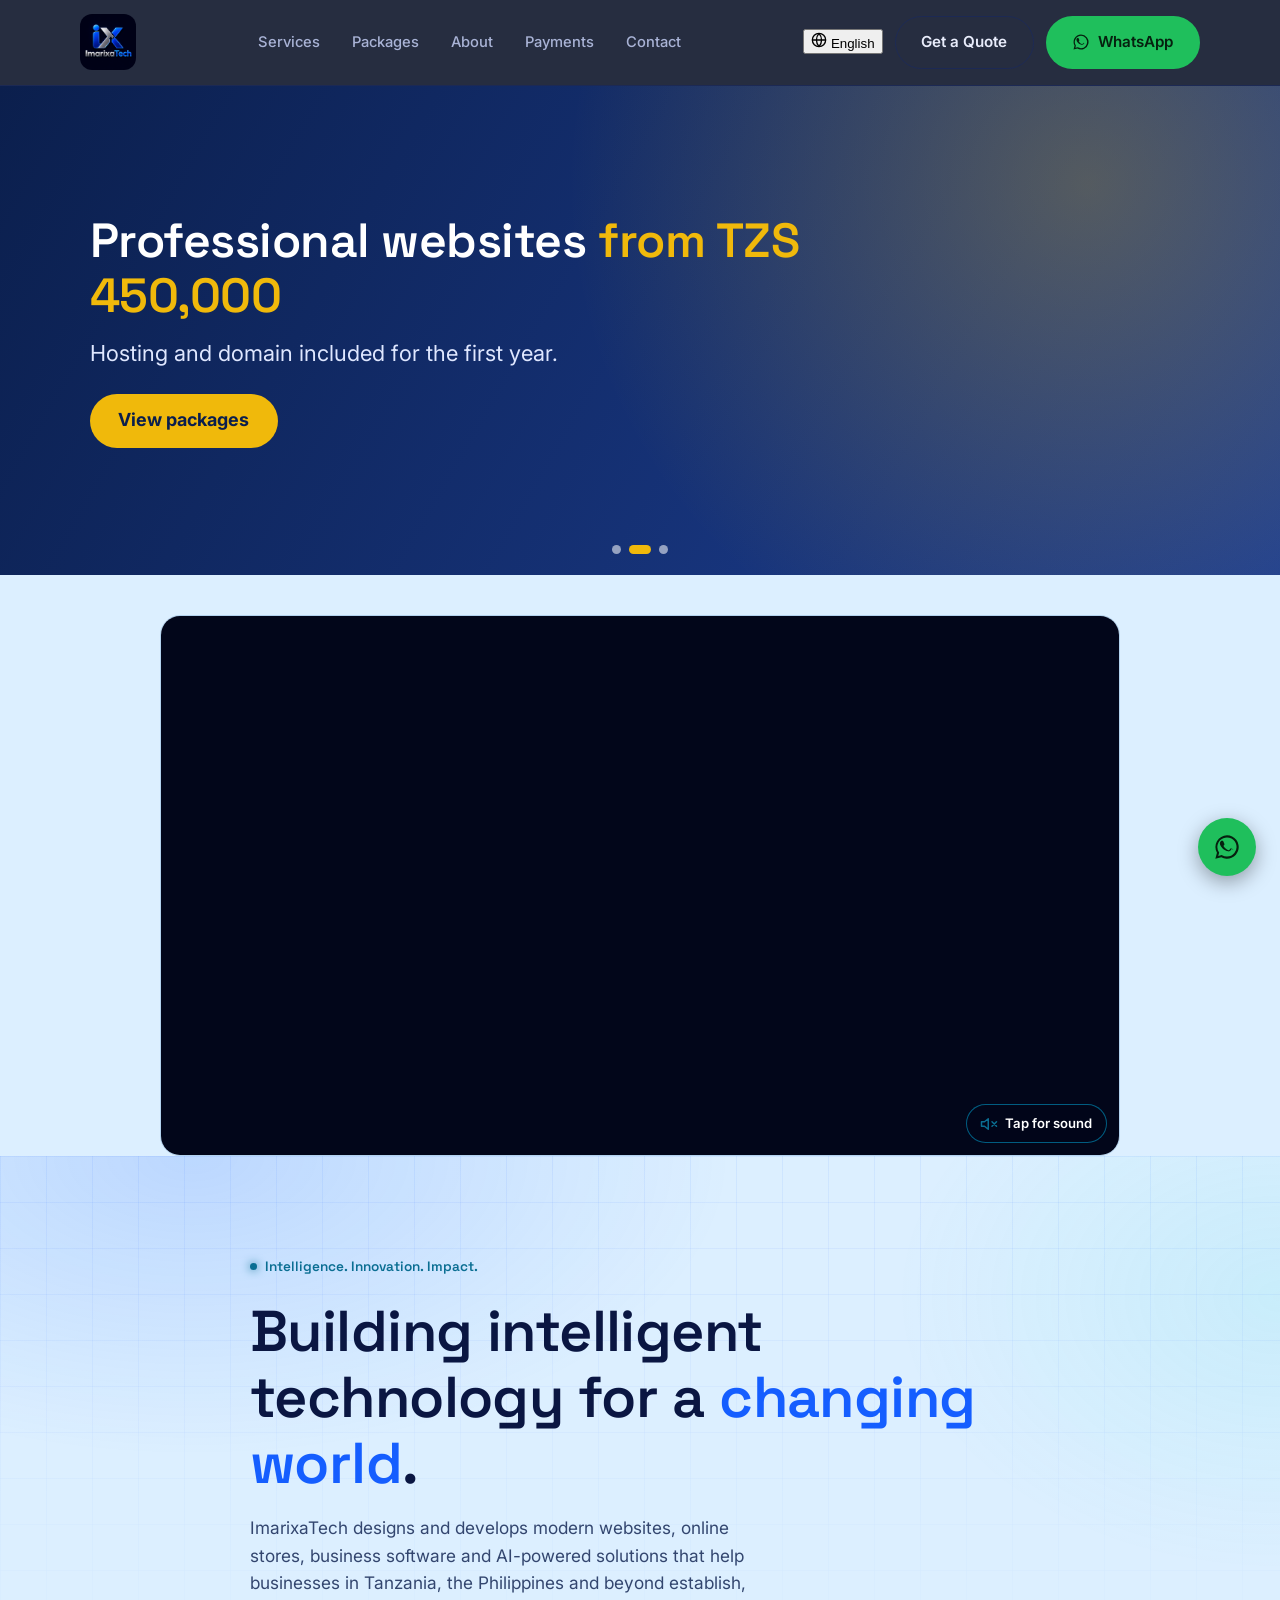
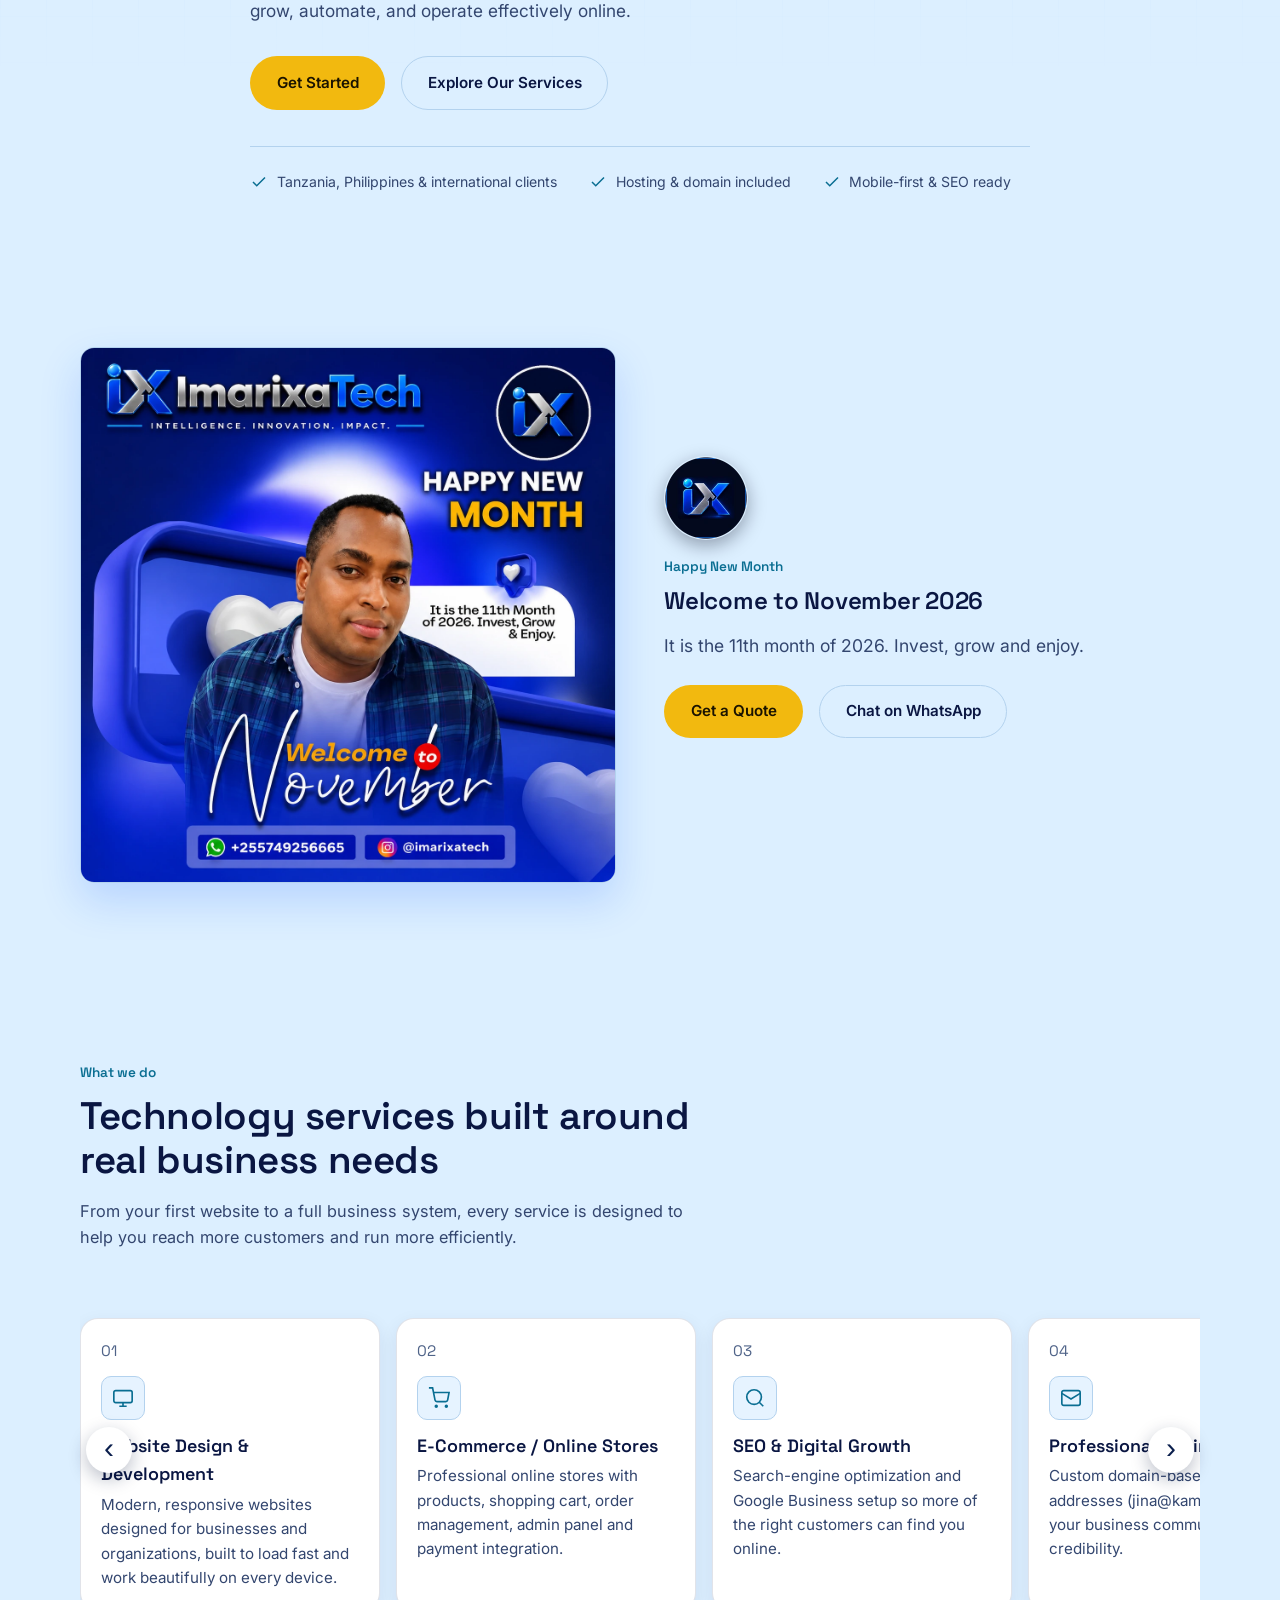
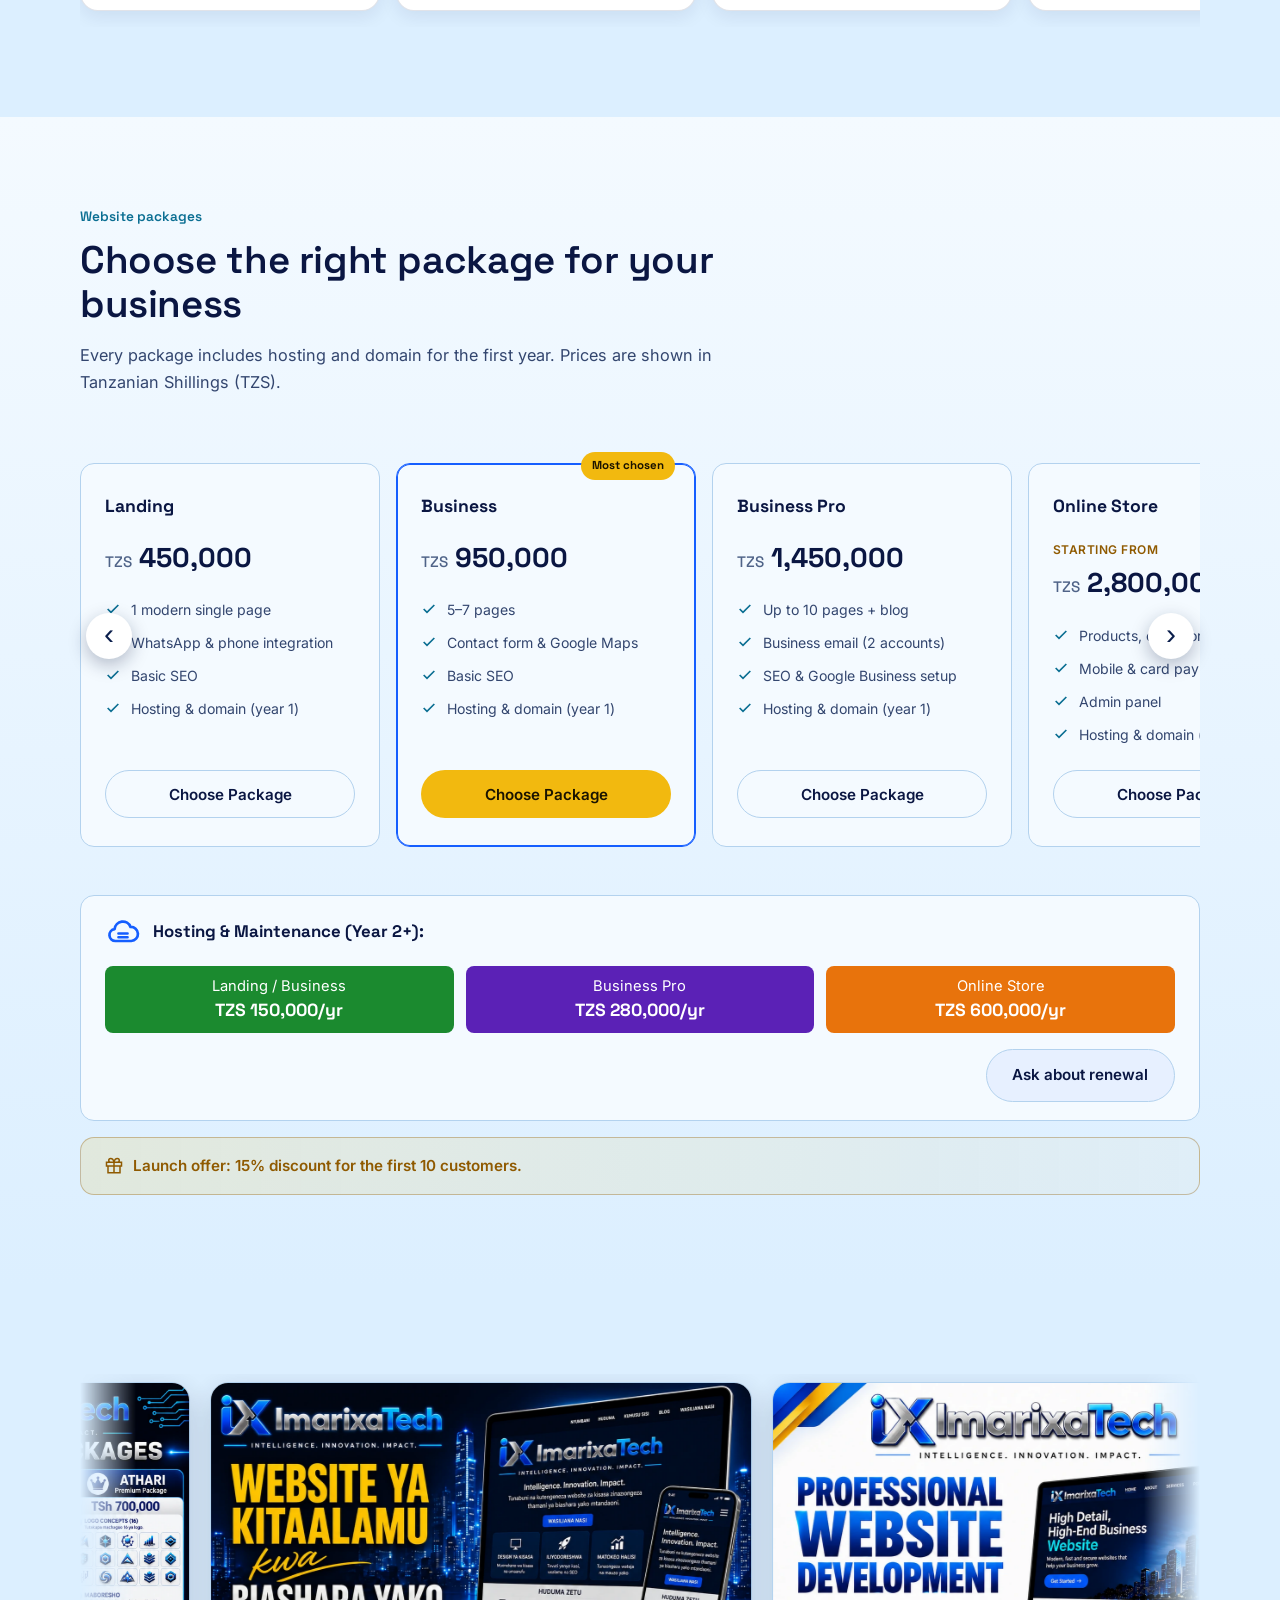
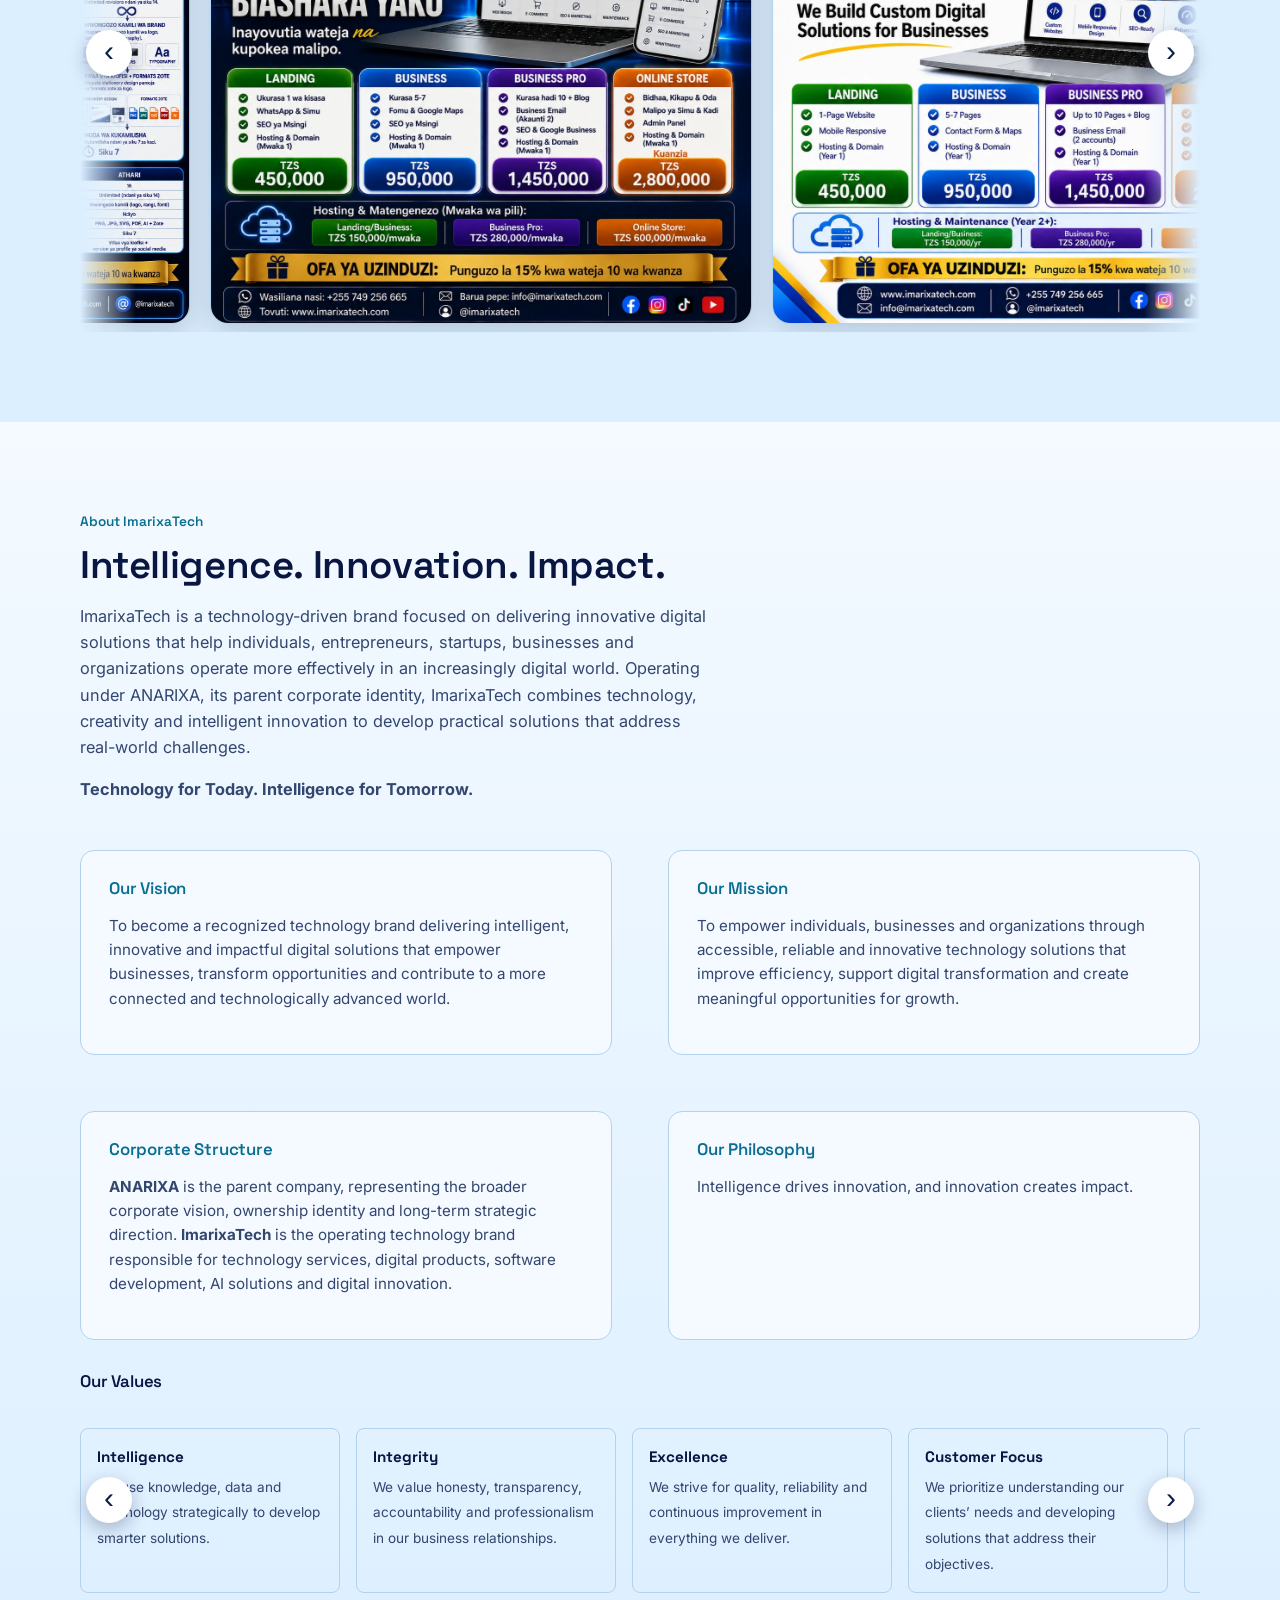
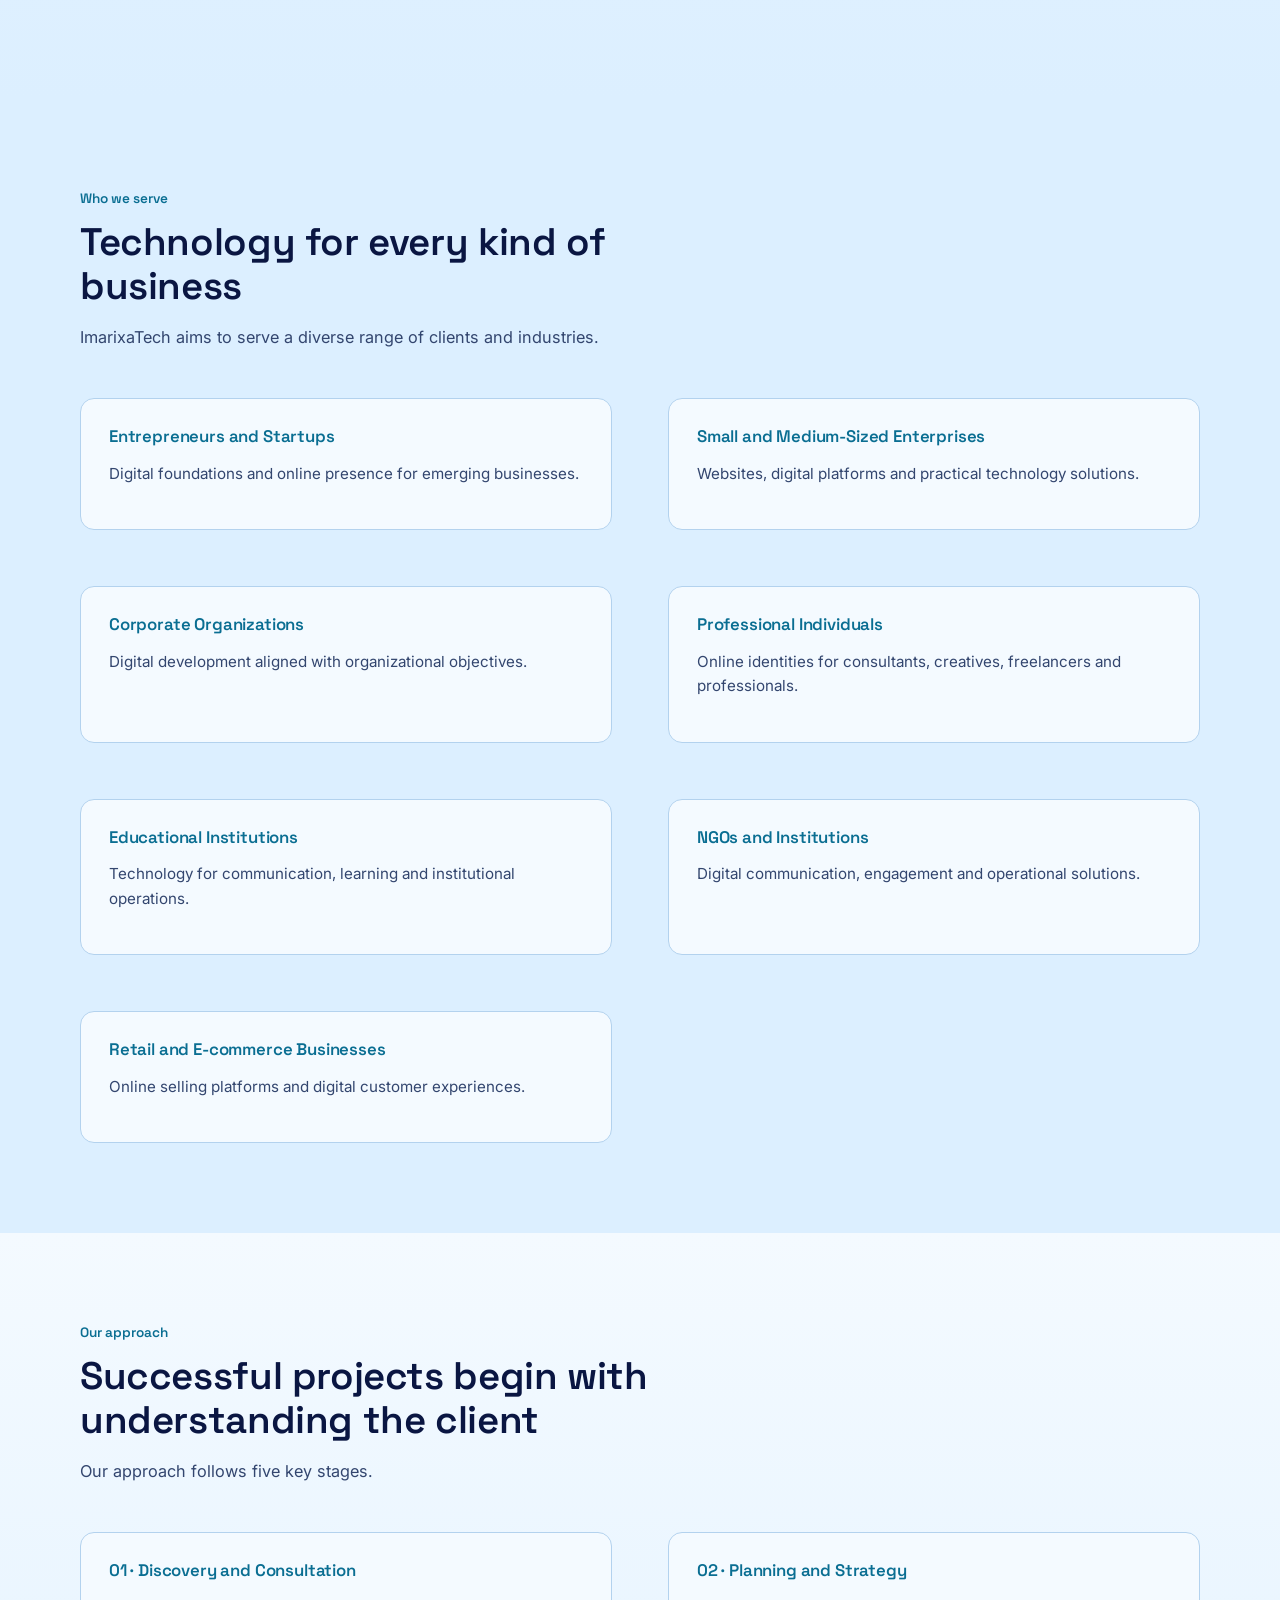
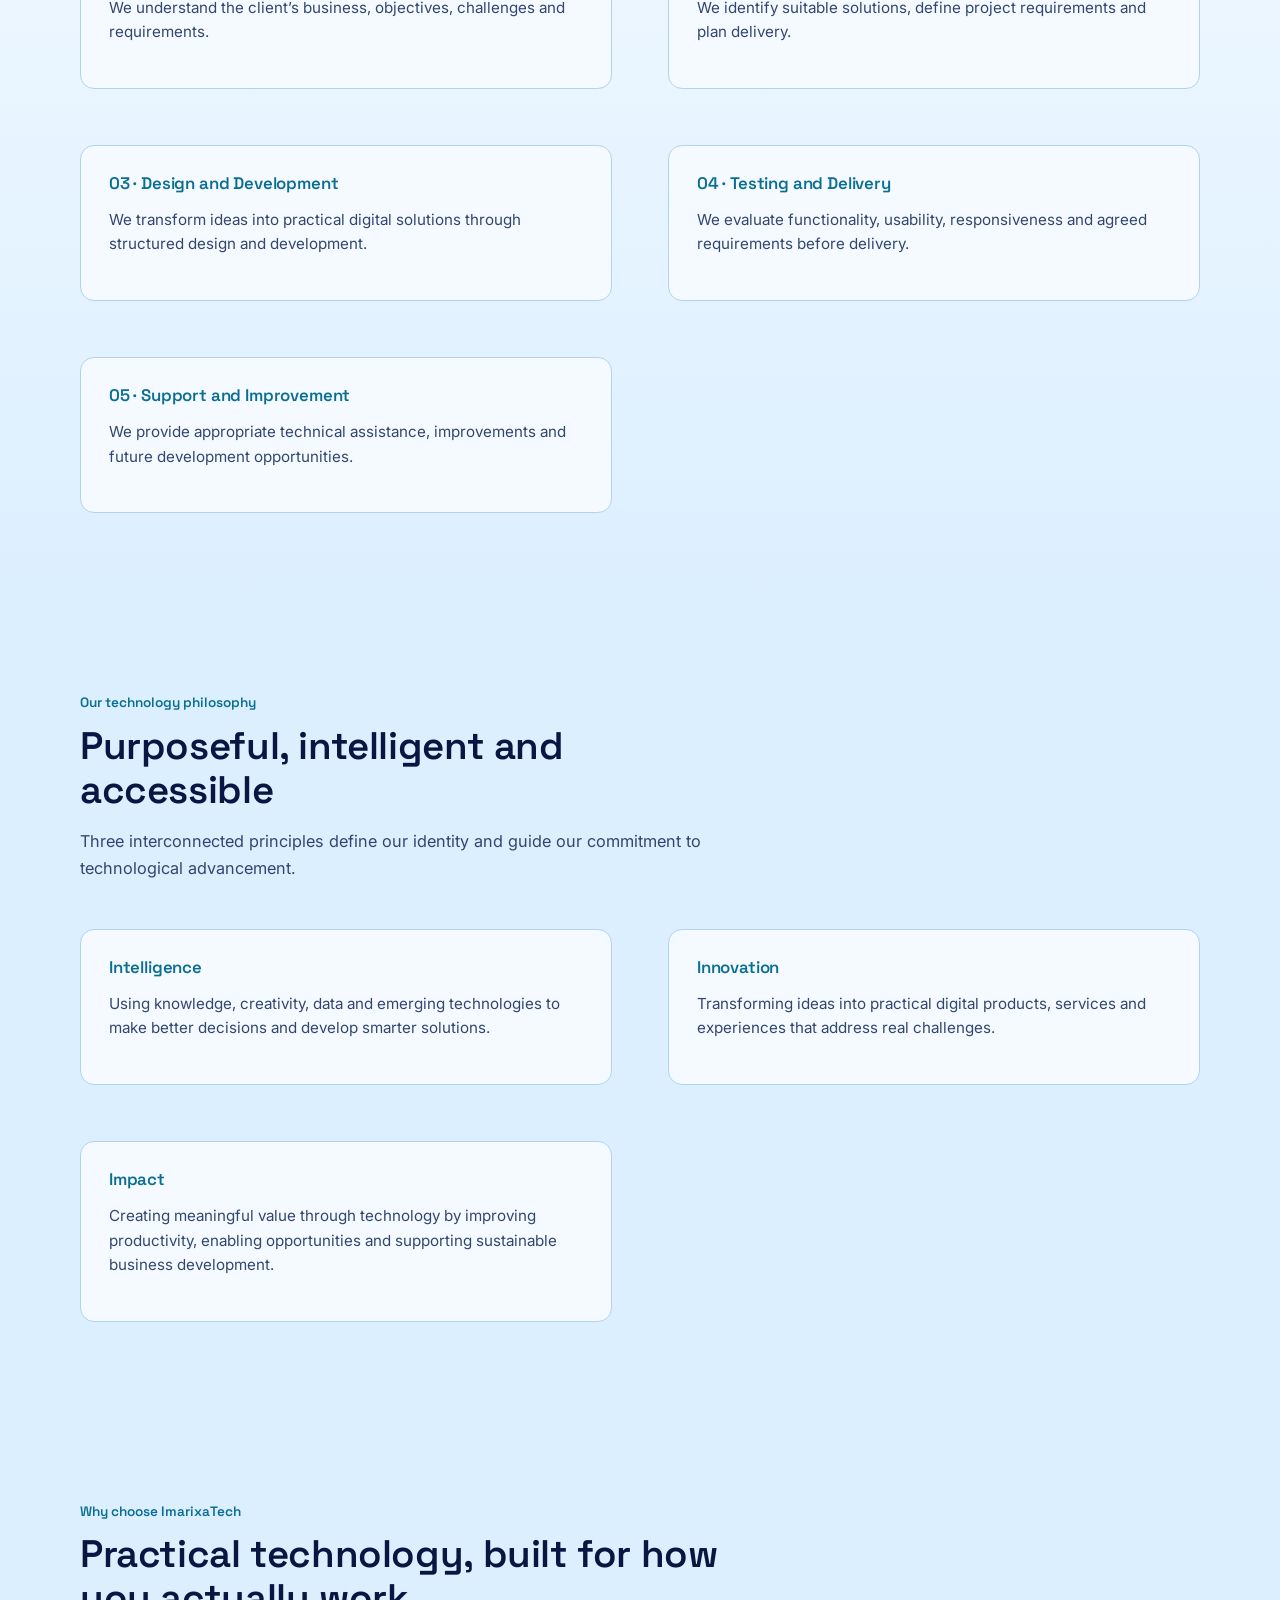
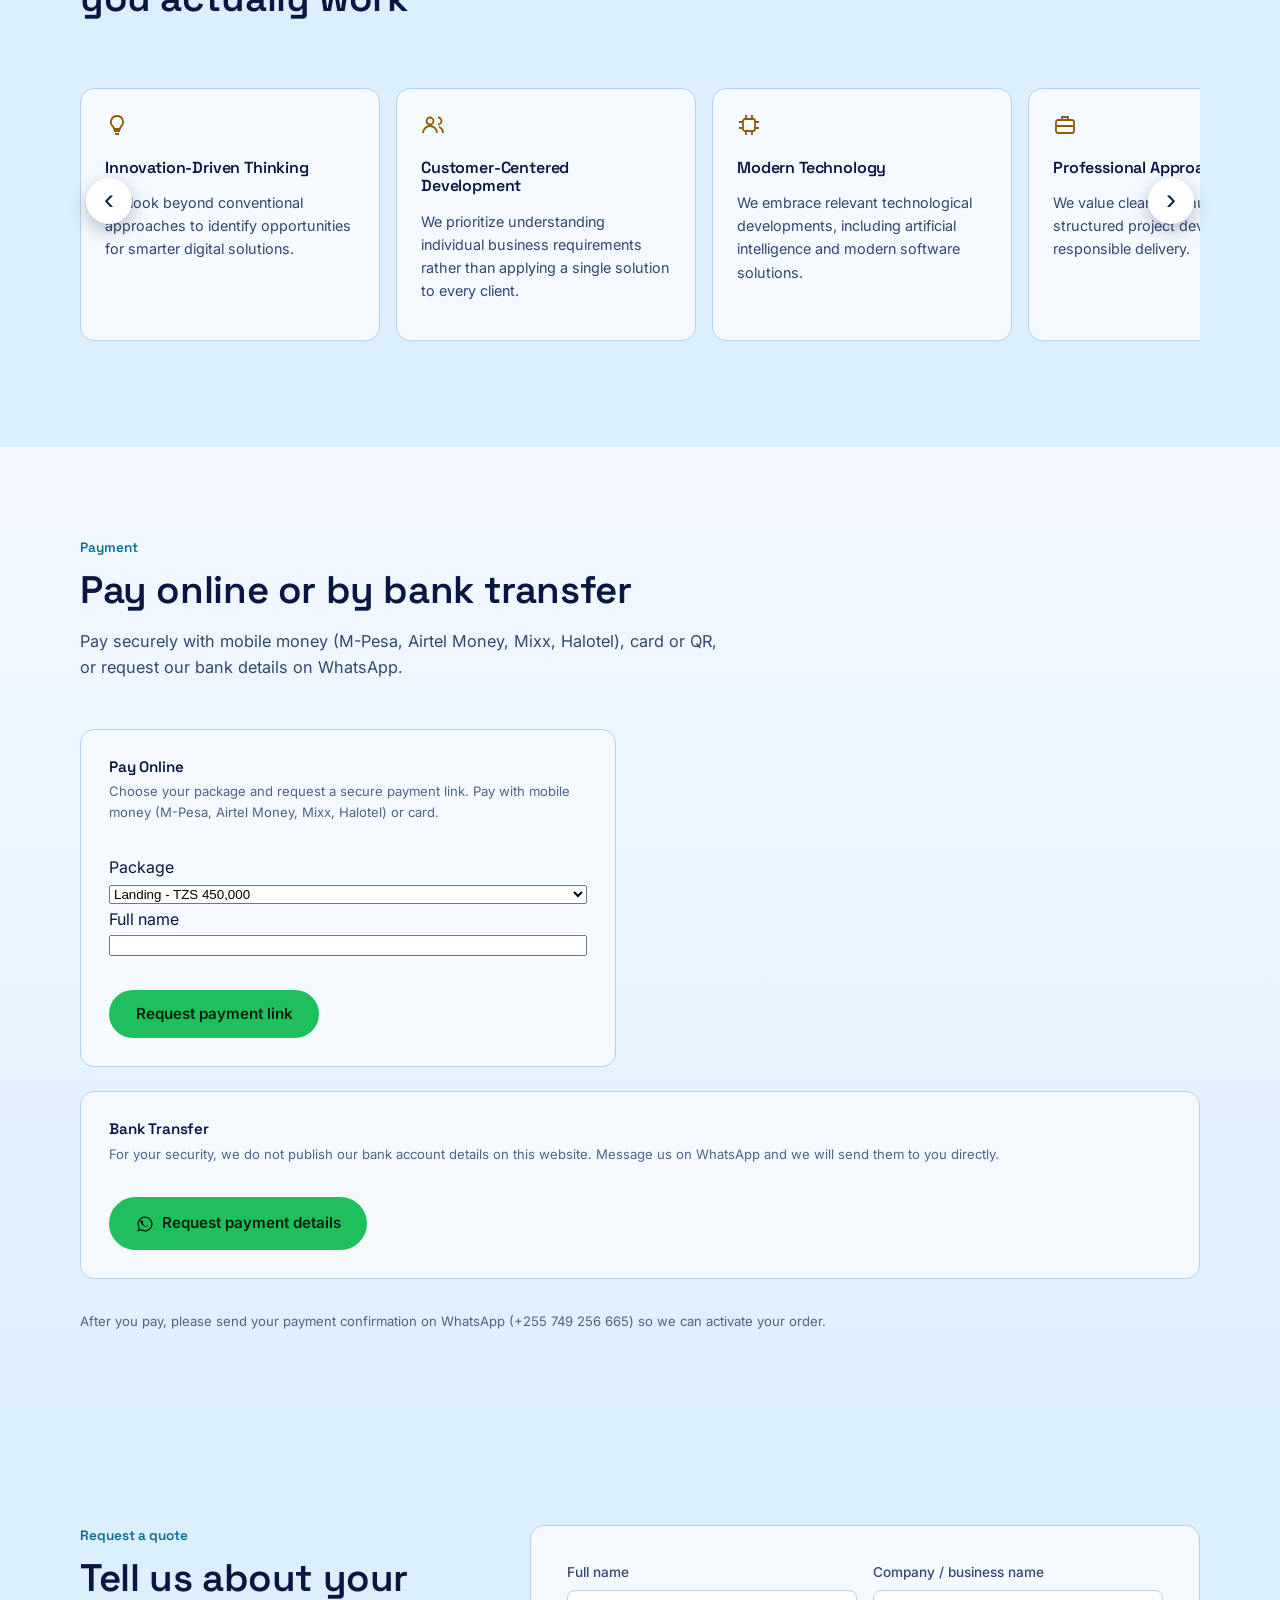
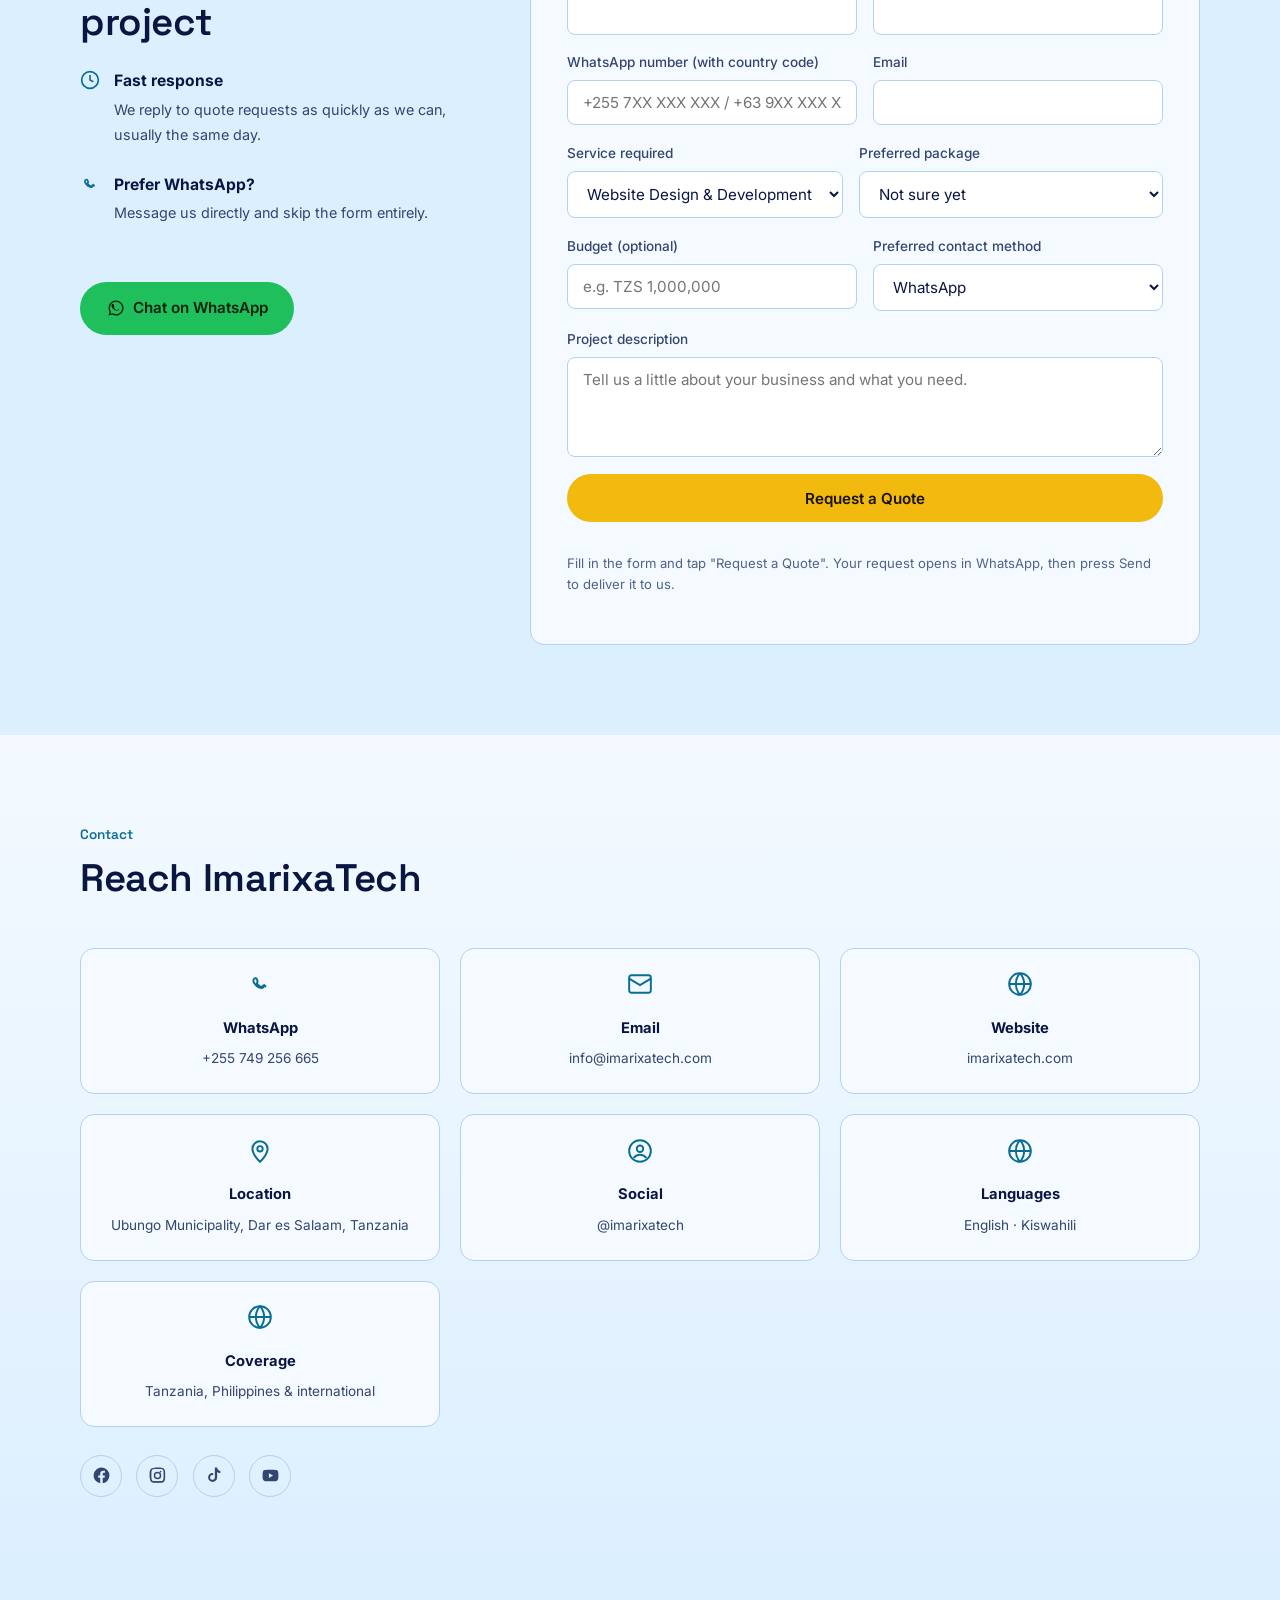
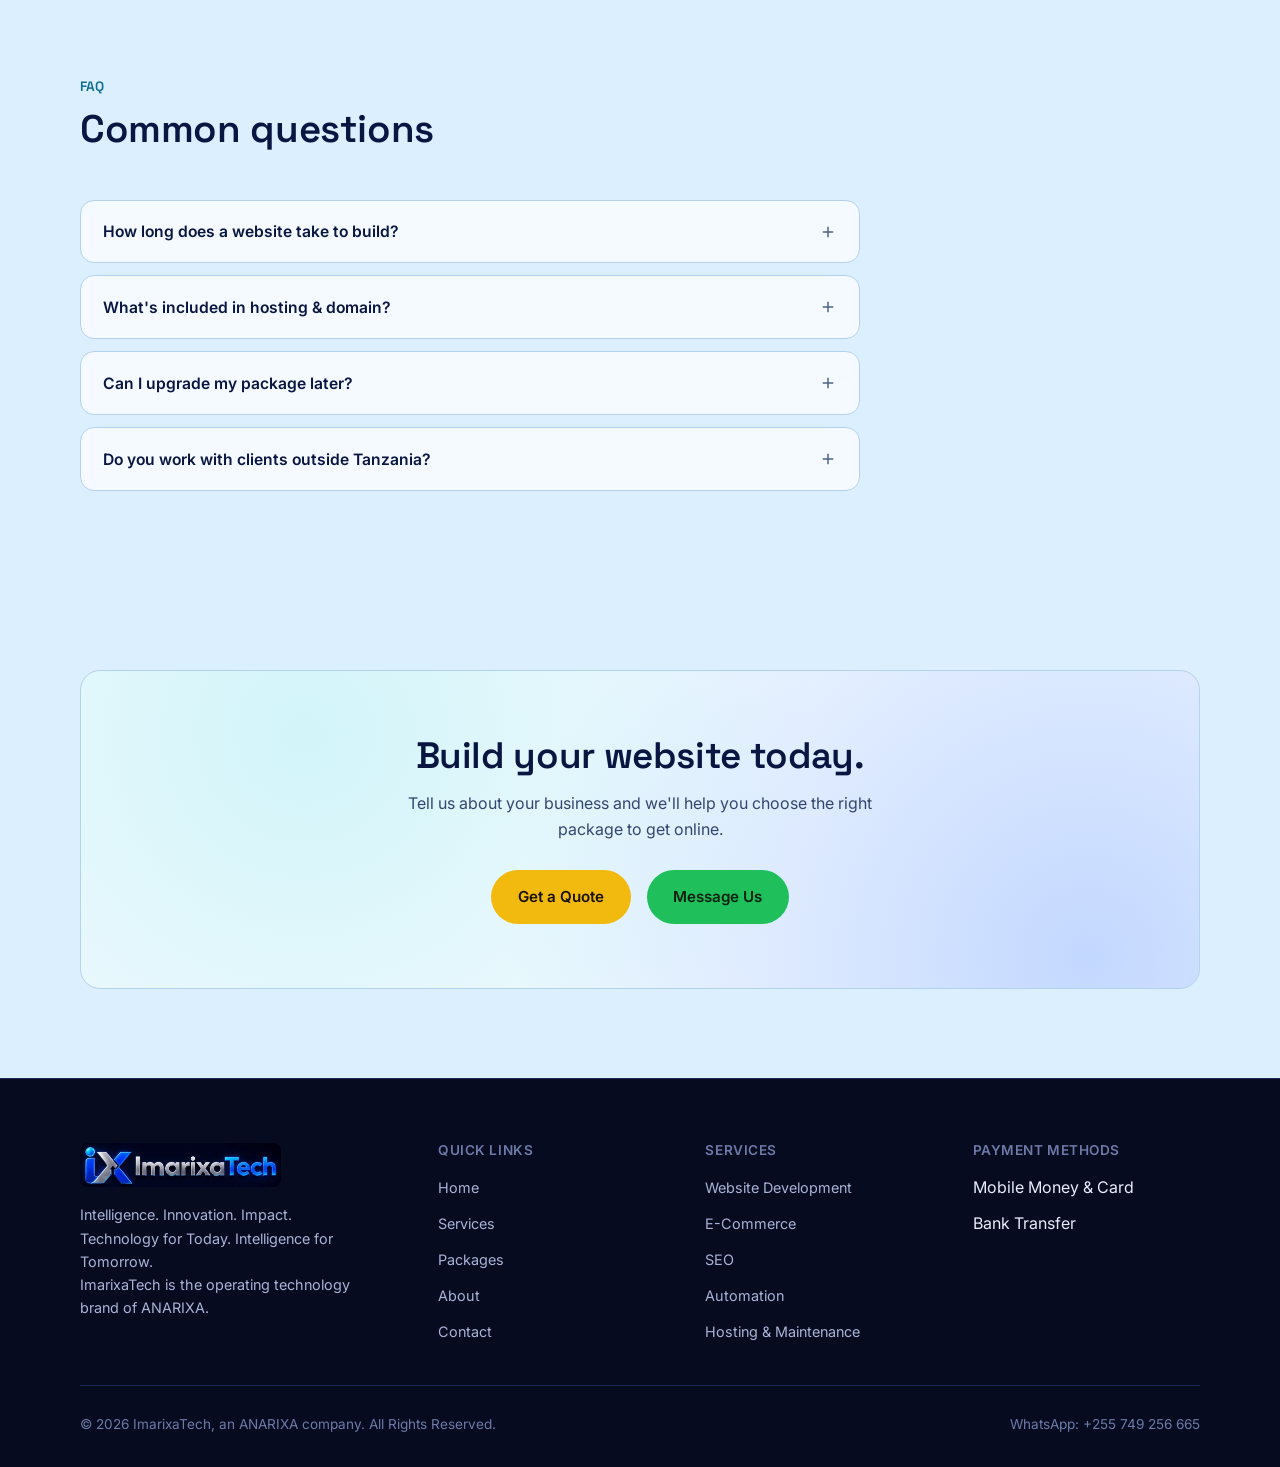
<file: index.html>
<!DOCTYPE html>
<html lang="en">
<head>
<meta charset="UTF-8">
<meta name="viewport" content="width=device-width, initial-scale=1.0">
<title>ImarixaTech - Intelligence. Innovation. Impact. | Website & Software Development, Africa & Asia</title>
<meta name="description" content="ImarixaTech builds intelligent websites, e-commerce stores, business software and AI-powered digital solutions for businesses in Tanzania and beyond. Websites from TZS 450,000.">
<link rel="canonical" href="https://imarixatech.com/">

<!-- Favicons -->
<link rel="icon" href="/assets/brand/favicon.ico?v=4" sizes="any">
<link rel="icon" type="image/png" sizes="32x32" href="/assets/brand/favicon-32.png?v=4">
<link rel="icon" type="image/png" sizes="16x16" href="/assets/brand/favicon-16.png?v=4">
<link rel="apple-touch-icon" href="/assets/brand/apple-touch-icon.png?v=4">
<link rel="manifest" href="/site.webmanifest">
<meta name="theme-color" content="#dcefff">

<!-- Open Graph -->
<meta property="og:type" content="website">
<meta property="og:site_name" content="ImarixaTech">
<meta property="og:title" content="ImarixaTech - Intelligence. Innovation. Impact.">
<meta property="og:description" content="Building intelligent technology for a changing world. Websites, e-commerce, business software and AI-powered solutions for Tanzanian and international businesses.">
<meta property="og:image" content="https://imarixatech.com/assets/images/social-share-v4.jpg">
<meta property="og:image:width" content="1200">
<meta property="og:image:height" content="630">
<meta property="og:image:alt" content="ImarixaTech - Intelligence. Innovation. Impact.">
<meta property="og:url" content="https://imarixatech.com/">

<!-- Twitter -->
<meta name="twitter:card" content="summary_large_image">
<meta name="twitter:title" content="ImarixaTech - Intelligence. Innovation. Impact.">
<meta name="twitter:description" content="Building intelligent technology for a changing world.">
<meta name="twitter:image" content="https://imarixatech.com/assets/images/social-share-v4.jpg">

<link rel="stylesheet" href="css/style.css">

<script type="application/ld+json">
{
  "@context": "https://schema.org",
  "@type": "Organization",
  "name": "ImarixaTech",
  "alternateName": "Imarixa",
  "description": "Technology-driven brand delivering innovative digital solutions: website development, software, artificial intelligence and digital innovation.",
  "parentOrganization": { "@type": "Organization", "name": "ANARIXA" },
  "address": {
    "@type": "PostalAddress",
    "streetAddress": "Ubungo Municipality",
    "addressLocality": "Dar es Salaam",
    "addressCountry": "TZ"
  },
  "slogan": "Intelligence. Innovation. Impact.",
  "url": "https://imarixatech.com",
  "logo": "https://imarixatech.com/assets/brand/favicon-512.png?v=3",
  "sameAs": [
    "https://facebook.com/imarixatech",
    "https://instagram.com/imarixatech",
    "https://tiktok.com/@imarixatech",
    "https://youtube.com/@imarixatech"
  ],
  "contactPoint": {
    "@type": "ContactPoint",
    "contactType": "customer service",
    "telephone": "+255749256665",
    "email": "info@imarixatech.com",
    "url": "https://wa.me/255749256665"
  }
}
</script>
<style>
/* Logo (ImarixaTech brand identity pack) */
.nav-brand img,.footer-brand img{height:44px;width:auto;max-width:100%;border-radius:8px;display:block}
.nav-brand img.nav-logo-square{height:56px;width:56px;max-width:none;border-radius:12px;object-fit:contain}
@media (max-width:640px){.nav-brand img.nav-logo-square{height:60px;width:60px}}

/* Moving poster slideshow */
.promo-wrap{position:relative}
.promo-slider{position:relative;overflow:hidden;padding:8px 0;
  -webkit-mask-image:linear-gradient(to right,transparent,#000 5%,#000 95%,transparent);
  mask-image:linear-gradient(to right,transparent,#000 5%,#000 95%,transparent)}
.promo-track{display:flex;gap:20px;width:max-content;will-change:transform}
.promo-slider .promo-card{flex:0 0 auto;display:block;border-radius:18px;overflow:hidden;background:#fff;
  box-shadow:0 10px 30px rgba(10,25,60,.18);transition:transform .25s ease}
.promo-slider .promo-card img{display:block;height:clamp(300px,44vw,540px);width:auto;max-width:none}
.promo-slider .promo-card:hover{transform:translateY(-4px)}
.promo-btn{position:absolute;top:50%;transform:translateY(-50%);width:46px;height:46px;border-radius:50%;border:0;
  background:#fff;color:#0b1f4d;font-size:30px;line-height:1;cursor:pointer;z-index:3;
  box-shadow:0 6px 18px rgba(10,25,60,.28);display:flex;align-items:center;justify-content:center;padding:0 0 4px}
.promo-btn:hover{background:#f0b90b}
.promo-prev{left:6px}.promo-next{right:6px}
@media (prefers-reduced-motion:reduce){
  .promo-slider{overflow-x:auto;-webkit-mask-image:none;mask-image:none}
  .promo-slider .promo-card[aria-hidden="true"],.promo-btn{display:none}
}

/* Hero slideshow */
.hero-slides{position:relative;display:grid;overflow:hidden;container-type:inline-size;aspect-ratio:1600/612;background:#0b1f4d}
.hero-slides .hs-slide{grid-area:1/1;opacity:0;visibility:hidden;transition:opacity .9s ease,visibility .9s;min-height:0}
.hero-slides .hs-slide.is-active{opacity:1;visibility:visible;z-index:1}
.hero-slides .hs-slide img{display:block;width:100%;height:100%;object-fit:cover}
.hs-text{display:flex;align-items:center;background:radial-gradient(circle at 85% 20%,rgba(240,185,11,.28),transparent 45%),linear-gradient(120deg,#0b1f4d,#1d3f94)}
.hs-text.hs-alt{background:radial-gradient(circle at 15% 80%,rgba(240,185,11,.26),transparent 45%),linear-gradient(120deg,#13286b,#0b1f4d)}
.hs-copy{padding:0 7cqw;color:#fff;max-width:72cqw}
.hs-copy h2{margin:0 0 1.2cqw;font-size:clamp(17px,4.6cqw,48px);line-height:1.15;color:#fff}
.hs-copy h2 span{color:#f0b90b}
.hs-copy p{margin:0 0 2cqw;font-size:clamp(11px,2.3cqw,22px);line-height:1.35;color:#dfe7ff}
.hs-btn{display:inline-block;background:#f0b90b;color:#0b1f4d;font-weight:700;text-decoration:none;border-radius:999px;
  font-size:clamp(11px,2cqw,18px);padding:.7em 1.6em}
.hs-dots{position:absolute;left:0;right:0;bottom:1.6cqw;display:flex;justify-content:center;gap:8px;z-index:2}
.hs-dots button{width:9px;height:9px;padding:0;border-radius:50%;border:0;background:rgba(255,255,255,.55);cursor:pointer}
.hs-dots button.is-active{background:#f0b90b;width:22px;border-radius:6px}

/* Card sliders (packages and why-us) */
.slide-wrap{position:relative}
.slider-on{display:flex !important;overflow-x:auto;scroll-snap-type:x mandatory;gap:16px;padding:20px 4px 16px !important;
  scrollbar-width:none;-webkit-overflow-scrolling:touch;grid-template-columns:none !important}
.slider-on::-webkit-scrollbar{display:none}
.slider-on>*{flex:0 0 min(300px,78%);scroll-snap-align:start;box-sizing:border-box}
.slide-wrap .promo-btn{top:46%}

/* Our Values as slides, and wider payment cards */
.values-grid.slider-on>.value-chip{flex:0 0 min(260px,78%);min-width:0;overflow-wrap:break-word}
.payments-grid{display:grid !important;grid-template-columns:repeat(auto-fit,minmax(min(100%,440px),1fr)) !important;gap:24px}
.payment-card{width:100%;max-width:none;min-width:0;box-sizing:border-box;padding:28px}
.payment-card select,.payment-card input[type="text"]{width:100%;box-sizing:border-box}

/* Services as slides */
.services-list.slider-on{display:flex !important;flex-direction:row !important;flex-wrap:nowrap !important;align-items:stretch;
  list-style:none;margin:0;border:0 !important}
.services-list.slider-on>.service-row{flex:0 0 min(300px,82%) !important;width:auto !important;max-width:none;
  display:flex !important;flex-direction:column !important;align-items:flex-start !important;justify-content:flex-start;gap:12px;
  text-align:left;background:#fff;border:1px solid rgba(11,31,77,.12) !important;border-radius:18px;padding:20px !important;
  min-height:240px;box-shadow:0 6px 18px rgba(11,31,77,.08)}
.services-list.slider-on .service-index{width:auto !important;min-width:0 !important;margin:0 !important;text-align:left}
.services-list.slider-on .service-body{display:flex !important;flex-direction:column !important;align-items:flex-start;gap:12px;
  width:100%;margin:0 !important;padding:0 !important}
.services-list.slider-on .service-arrow{display:none !important}
</style>
</head>
<body>
<a href="#main" class="skip-link">Skip to content</a>

<!-- ============ HEADER ============ -->
<header class="site-header">
  <nav class="nav" aria-label="Primary">
    <a href="#home" class="nav-brand">
      <img class="nav-logo-square" src="assets/brand/logo-ix-square.png?v=1" alt="ImarixaTech logo" width="300" height="300">
    </a>
    <div class="nav-links">
      <a href="#services" data-i18n="nav.services">Services</a>
      <a href="#packages" data-i18n="nav.packages">Packages</a>
      <a href="#about" data-i18n="nav.about">About</a>
      <a href="#payments" data-i18n="nav.payments">Payments</a>
      <a href="#contact" data-i18n="nav.contact">Contact</a>
    </div>
    <div class="nav-cta">
      <div class="lang-switch" id="langSwitch">
        <button type="button" class="lang-btn" id="langBtn" aria-haspopup="true" aria-expanded="false" aria-controls="langMenu" aria-label="Language">
          <svg width="16" height="16" viewBox="0 0 24 24" fill="none" stroke="currentColor" stroke-width="2" aria-hidden="true"><circle cx="12" cy="12" r="10"/><path d="M2 12h20M12 2a15 15 0 0 1 0 20M12 2a15 15 0 0 0 0 20"/></svg>
          <span id="langCurrent">English</span>
        </button>
        <ul class="lang-menu" id="langMenu" hidden>
          <li><button type="button" data-lang="en">English</button></li>
          <li><button type="button" data-lang="sw">Swahili</button></li>
        </ul>
      </div>
      <a href="#contact" class="btn btn-outline" data-i18n="nav.quote">Get a Quote</a>
      <a href="https://wa.me/255749256665" class="btn btn-whatsapp" target="_blank" rel="noopener">
        <svg viewBox="0 0 24 24" fill="currentColor" aria-hidden="true"><path d="M17.5 14.4c-.3-.1-1.7-.9-2-1s-.5-.1-.7.1-.7 1-.9 1.2-.4.2-.7.1a8 8 0 0 1-2.4-1.5 9 9 0 0 1-1.7-2c-.2-.3 0-.5.1-.6l.4-.5.2-.4v-.4c-.1-.1-.7-1.7-1-2.3s-.5-.5-.7-.5h-.6c-.2 0-.5.1-.8.4a2.6 2.6 0 0 0-.8 2c0 1.1.8 2.3 1 2.5s1.6 2.6 4 3.6c2.3 1 2.3.7 2.7.6s1.7-.7 2-1.4.2-1.2.1-1.4-.2-.2-.4-.3z"/><path d="M12 2a10 10 0 0 0-8.6 15L2 22l5.1-1.3A10 10 0 1 0 12 2zm0 18.2a8.2 8.2 0 0 1-4.2-1.1l-.3-.2-3 .8.8-2.9-.2-.3A8.2 8.2 0 1 1 12 20.2z"/></svg>
        WhatsApp
      </a>
      <button class="nav-toggle" id="navToggle" aria-expanded="false" aria-controls="mobileMenu" aria-label="Open menu">
        <svg width="22" height="22" viewBox="0 0 24 24" fill="none" stroke="currentColor" stroke-width="2"><path d="M3 6h18M3 12h18M3 18h18"/></svg>
      </button>
    </div>
  </nav>
  <div class="mobile-menu" id="mobileMenu">
    <a href="#services" data-i18n="nav.services">Services</a>
    <a href="#packages" data-i18n="nav.packages">Packages</a>
    <a href="#about" data-i18n="nav.about">About</a>
    <a href="#payments" data-i18n="nav.payments">Payments</a>
    <a href="#contact" data-i18n="nav.contact">Contact</a>
  </div>
</header>

<main id="main">

  <!-- ============ TOP BANNER ============ -->
  <section class="top-banner hero-slides" id="home" aria-roledescription="carousel" aria-label="ImarixaTech highlights">
    <div class="hs-slide is-active">
      <img src="assets/images/hero-logo-horizontal.webp?v=5" alt="ImarixaTech. Intelligence. Innovation. Impact." width="1600" height="612" fetchpriority="high">
    </div>
    <div class="hs-slide hs-text">
      <div class="hs-copy">
        <h2>Professional websites <span>from TZS 450,000</span></h2>
        <p>Hosting and domain included for the first year.</p>
        <a href="#packages" class="hs-btn">View packages</a>
      </div>
    </div>
    <div class="hs-slide hs-text hs-alt">
      <div class="hs-copy">
        <h2>Websites, mobile apps <span>&amp; business systems</span></h2>
        <p data-i18n="pk.offer">Launch offer: 15% discount for the first 10 customers.</p>
        <a href="https://wa.me/255749256665?text=Hello%20ImarixaTech%2C%20I%20would%20like%20a%20quote." class="hs-btn" target="_blank" rel="noopener">Chat on WhatsApp</a>
      </div>
    </div>
    <div class="hs-dots" role="tablist" aria-label="Choose slide">
      <button type="button" class="is-active" aria-label="Slide 1"></button>
      <button type="button" aria-label="Slide 2"></button>
      <button type="button" aria-label="Slide 3"></button>
    </div>
  </section>

  <!-- ============ LOGO REVEAL VIDEO ============ -->
  <section class="top-video" aria-label="ImarixaTech logo animation">
    <div class="container">
      <div class="hero-visual">
        <video id="introVideo" autoplay playsinline preload="auto" width="1920" height="1080" aria-label="ImarixaTech logo animation">
          <source src="assets/video/logo-reveal.mp4" type="video/mp4">
        </video>
        <button type="button" id="introSound" class="intro-sound" aria-label="Sound" hidden>
          <svg viewBox="0 0 24 24" fill="none" stroke="currentColor" stroke-width="2" stroke-linecap="round" stroke-linejoin="round"><path d="M11 5L6 9H2v6h4l5 4V5z"/><path class="snd-on" d="M15.5 8.5a5 5 0 0 1 0 7M19 5a10 10 0 0 1 0 14"/><path class="snd-off" d="M22 9l-6 6M16 9l6 6"/></svg>
          <span id="introSoundLabel">Sound</span>
        </button>
      </div>
    </div>
  </section>

  <!-- ============ HERO ============ -->
  <section class="hero" id="intro">
    <div class="container hero-grid hero-grid--single">
      <div>
        <span class="hero-eyebrow">Intelligence. Innovation. Impact.</span>
        <h1 data-i18n="hero.title">Building intelligent technology for a <span class="accent">changing world</span>.</h1>
        <p class="hero-sub" data-i18n="hero.sub">ImarixaTech designs and develops modern websites, online stores, business software and AI-powered solutions that help businesses in Tanzania, the Philippines and beyond establish, grow, automate, and operate effectively online.</p>
        <div class="hero-ctas">
          <a href="#contact" class="btn btn-primary" data-i18n="hero.cta1">Get Started</a>
          <a href="#services" class="btn btn-outline" data-i18n="hero.cta2">Explore Our Services</a>
        </div>
        <div class="hero-trust">
          <div class="hero-trust-item">
            <svg viewBox="0 0 24 24" fill="none" stroke="currentColor" stroke-width="2"><path d="M20 6L9 17l-5-5"/></svg>
            <span data-i18n="hero.t1">Tanzania, Philippines &amp; international clients</span>
          </div>
          <div class="hero-trust-item">
            <svg viewBox="0 0 24 24" fill="none" stroke="currentColor" stroke-width="2"><path d="M20 6L9 17l-5-5"/></svg>
            <span data-i18n="hero.t2">Hosting &amp; domain included</span>
          </div>
          <div class="hero-trust-item">
            <svg viewBox="0 0 24 24" fill="none" stroke="currentColor" stroke-width="2"><path d="M20 6L9 17l-5-5"/></svg>
            <span data-i18n="hero.t3">Mobile-first &amp; SEO ready</span>
          </div>
        </div>
      </div>
    </div>
  </section>

  <!-- ============ HAPPY NEW MONTH ============ -->
  <section class="section-pad" id="new-month">
    <div class="container">
      <div class="nm-grid">
        <a class="nm-poster" href="assets/images/welcome-november-2026.webp?v=5" target="_blank" rel="noopener">
          <img src="assets/images/welcome-november-2026.webp?v=5" alt="ImarixaTech: Welcome to November. It is the 11th month of 2026. Invest, grow and enjoy." width="1254" height="1254" loading="lazy">
        </a>
        <div class="nm-copy">
          <img class="nm-badge" src="assets/brand/ix-profile-circle.webp?v=4" alt="ImarixaTech IX logo" width="84" height="84" loading="lazy">
          <span class="section-kicker" data-i18n="nm.kicker">Happy New Month</span>
          <h2 data-i18n="nm.h2">Welcome to November 2026</h2>
          <p data-i18n="nm.p">It is the 11th month of 2026. Invest, grow and enjoy.</p>
          <div class="hero-ctas">
            <a href="#contact" class="btn btn-primary" data-i18n="nav.quote">Get a Quote</a>
            <a href="https://wa.me/255749256665" class="btn btn-outline" target="_blank" rel="noopener" data-i18n="nm.wa">Chat on WhatsApp</a>
          </div>
        </div>
      </div>
    </div>
  </section>

  <!-- ============ SERVICES ============ -->
  <section class="section-pad" id="services">
    <div class="container">
      <div class="section-head">
        <span class="section-kicker" data-i18n="svc.kicker">What we do</span>
        <h2 data-i18n="svc.h2">Technology services built around real business needs</h2>
        <p data-i18n="svc.p">From your first website to a full business system, every service is designed to help you reach more customers and run more efficiently.</p>
      </div>

      <ul class="services-list">
        <li class="service-row">
          <span class="service-index">01</span>
          <div class="service-body">
            <span class="service-icon"><svg viewBox="0 0 24 24" fill="none" stroke="currentColor" stroke-width="1.8"><rect x="2" y="4" width="20" height="13" rx="2"/><path d="M8 21h8M12 17v4"/></svg></span>
            <div>
              <div class="service-title" data-i18n="svc.1.t">Website Design &amp; Development</div>
              <div class="service-desc" data-i18n="svc.1.d">Modern, responsive websites designed for businesses and organizations, built to load fast and work beautifully on every device.</div>
            </div>
          </div>
          <span class="service-arrow" aria-hidden="true">→</span>
        </li>
        <li class="service-row">
          <span class="service-index">02</span>
          <div class="service-body">
            <span class="service-icon"><svg viewBox="0 0 24 24" fill="none" stroke="currentColor" stroke-width="1.8"><circle cx="9" cy="21" r="1"/><circle cx="20" cy="21" r="1"/><path d="M1 1h4l2.68 13.39a2 2 0 0 0 2 1.61h9.72a2 2 0 0 0 2-1.61L23 6H6"/></svg></span>
            <div>
              <div class="service-title" data-i18n="svc.2.t">E-Commerce / Online Stores</div>
              <div class="service-desc" data-i18n="svc.2.d">Professional online stores with products, shopping cart, order management, admin panel and payment integration.</div>
            </div>
          </div>
          <span class="service-arrow" aria-hidden="true">→</span>
        </li>
        <li class="service-row">
          <span class="service-index">03</span>
          <div class="service-body">
            <span class="service-icon"><svg viewBox="0 0 24 24" fill="none" stroke="currentColor" stroke-width="1.8"><circle cx="11" cy="11" r="8"/><path d="M21 21l-4.35-4.35"/></svg></span>
            <div>
              <div class="service-title" data-i18n="svc.3.t">SEO &amp; Digital Growth</div>
              <div class="service-desc" data-i18n="svc.3.d">Search-engine optimization and Google Business setup so more of the right customers can find you online.</div>
            </div>
          </div>
          <span class="service-arrow" aria-hidden="true">→</span>
        </li>
        <li class="service-row">
          <span class="service-index">04</span>
          <div class="service-body">
            <span class="service-icon"><svg viewBox="0 0 24 24" fill="none" stroke="currentColor" stroke-width="1.8"><rect x="2" y="4" width="20" height="16" rx="2"/><path d="M22 7l-10 6L2 7"/></svg></span>
            <div>
              <div class="service-title" data-i18n="svc.4.t">Professional Business Email</div>
              <div class="service-desc" data-i18n="svc.4.d">Custom domain-based email addresses (jina@kampuni.co.tz) so your business communicates with credibility.</div>
            </div>
          </div>
          <span class="service-arrow" aria-hidden="true">→</span>
        </li>
        <li class="service-row">
          <span class="service-index">05</span>
          <div class="service-body">
            <span class="service-icon"><svg viewBox="0 0 24 24" fill="none" stroke="currentColor" stroke-width="1.8"><path d="M12 2a4 4 0 0 1 4 4v1a4 4 0 0 1 4 4 4 4 0 0 1-2 3.46V16a4 4 0 0 1-4 4 4 4 0 0 1-4-4v-1.54A4 4 0 0 1 8 11a4 4 0 0 1 4-4V6a4 4 0 0 1 0-4z"/></svg></span>
            <div>
              <div class="service-title" data-i18n="svc.5.t">AI &amp; Automation</div>
              <div class="service-desc" data-i18n="svc.5.d">Intelligent workflows, AI-powered assistants and business automation that reduce repetitive manual work.</div>
            </div>
          </div>
          <span class="service-arrow" aria-hidden="true">→</span>
        </li>
        <li class="service-row">
          <span class="service-index">06</span>
          <div class="service-body">
            <span class="service-icon"><svg viewBox="0 0 24 24" fill="none" stroke="currentColor" stroke-width="1.8"><rect x="3" y="11" width="18" height="11" rx="2"/><path d="M7 11V7a5 5 0 0 1 10 0v4"/></svg></span>
            <div>
              <div class="service-title" data-i18n="svc.6.t">Hosting &amp; Maintenance</div>
              <div class="service-desc" data-i18n="svc.6.d">Reliable hosting, security updates, backups and ongoing technical maintenance for your website or app.</div>
            </div>
          </div>
          <span class="service-arrow" aria-hidden="true">→</span>
        </li>
        <li class="service-row">
          <span class="service-index">07</span>
          <div class="service-body">
            <span class="service-icon"><svg viewBox="0 0 24 24" fill="none" stroke="currentColor" stroke-width="1.8"><rect x="5" y="2" width="14" height="20" rx="2"/><path d="M12 18h.01"/></svg></span>
            <div>
              <div class="service-title" data-i18n="svc.7.t">Mobile App Development</div>
              <div class="service-desc" data-i18n="svc.7.d">Full Android mobile apps from idea to Play Store, with API payment integration and an admin panel.</div>
            </div>
          </div>
          <span class="service-arrow" aria-hidden="true">→</span>
        </li>
        <li class="service-row">
          <span class="service-index">08</span>
          <div class="service-body">
            <span class="service-icon"><svg viewBox="0 0 24 24" fill="none" stroke="currentColor" stroke-width="1.8"><path d="M9 3H5a2 2 0 0 0-2 2v4M15 3h4a2 2 0 0 1 2 2v4M9 21H5a2 2 0 0 1-2-2v-4M15 21h4a2 2 0 0 0 2-2v-4"/></svg></span>
            <div>
              <div class="service-title" data-i18n="svc.8.t">Business Systems</div>
              <div class="service-desc" data-i18n="svc.8.d">Microfinance, VICOBA, hospital, pharmacy, school, shop and M-PESA wakala management software, built to your workflow.</div>
            </div>
          </div>
          <span class="service-arrow" aria-hidden="true">→</span>
        </li>
      </ul>
    </div>
  </section>

  <!-- ============ PACKAGES / PRICING ============ -->
  <section class="section-pad section-alt" id="packages">
    <div class="container">
      <div class="section-head">
        <span class="section-kicker" data-i18n="pk.kicker">Website packages</span>
        <h2 data-i18n="pk.h2">Choose the right package for your business</h2>
        <p data-i18n="pk.p">Every package includes hosting and domain for the first year. Prices are shown in Tanzanian Shillings (TZS).</p>
      </div>

      <div class="pricing-grid" id="pricingGrid">
        <div class="price-card" data-key="landing" data-package="Landing" data-price="TZS 450,000">
          <div class="price-tier">Landing</div>
          <div class="price-amount-wrap">
            <div class="price-amount"><span class="cur">TZS</span> 450,000</div>
          </div>
          <ul class="price-features">
            <li><svg viewBox="0 0 24 24" fill="none" stroke="currentColor" stroke-width="2.5"><path d="M20 6L9 17l-5-5"/></svg><span data-i18n="pk.f.landing1">1 modern single page</span></li>
            <li><svg viewBox="0 0 24 24" fill="none" stroke="currentColor" stroke-width="2.5"><path d="M20 6L9 17l-5-5"/></svg><span data-i18n="pk.f.landing2">WhatsApp &amp; phone integration</span></li>
            <li><svg viewBox="0 0 24 24" fill="none" stroke="currentColor" stroke-width="2.5"><path d="M20 6L9 17l-5-5"/></svg><span data-i18n="pk.f.seo">Basic SEO</span></li>
            <li><svg viewBox="0 0 24 24" fill="none" stroke="currentColor" stroke-width="2.5"><path d="M20 6L9 17l-5-5"/></svg><span data-i18n="pk.f.host">Hosting &amp; domain (year 1)</span></li>
          </ul>
          <button class="btn btn-outline btn-block choose-package" data-i18n="pk.choose">Choose Package</button>
        </div>

        <div class="price-card is-featured" data-key="business" data-package="Business" data-price="TZS 950,000">
          <span class="price-badge" data-i18n="pk.badge">Most chosen</span>
          <div class="price-tier">Business</div>
          <div class="price-amount-wrap">
            <div class="price-amount"><span class="cur">TZS</span> 950,000</div>
          </div>
          <ul class="price-features">
            <li><svg viewBox="0 0 24 24" fill="none" stroke="currentColor" stroke-width="2.5"><path d="M20 6L9 17l-5-5"/></svg><span data-i18n="pk.f.biz1">5–7 pages</span></li>
            <li><svg viewBox="0 0 24 24" fill="none" stroke="currentColor" stroke-width="2.5"><path d="M20 6L9 17l-5-5"/></svg><span data-i18n="pk.f.biz2">Contact form &amp; Google Maps</span></li>
            <li><svg viewBox="0 0 24 24" fill="none" stroke="currentColor" stroke-width="2.5"><path d="M20 6L9 17l-5-5"/></svg><span data-i18n="pk.f.seo">Basic SEO</span></li>
            <li><svg viewBox="0 0 24 24" fill="none" stroke="currentColor" stroke-width="2.5"><path d="M20 6L9 17l-5-5"/></svg><span data-i18n="pk.f.host">Hosting &amp; domain (year 1)</span></li>
          </ul>
          <button class="btn btn-primary btn-block choose-package" data-i18n="pk.choose">Choose Package</button>
        </div>

        <div class="price-card" data-key="pro" data-package="Business Pro" data-price="TZS 1,450,000">
          <div class="price-tier">Business Pro</div>
          <div class="price-amount-wrap">
            <div class="price-amount"><span class="cur">TZS</span> 1,450,000</div>
          </div>
          <ul class="price-features">
            <li><svg viewBox="0 0 24 24" fill="none" stroke="currentColor" stroke-width="2.5"><path d="M20 6L9 17l-5-5"/></svg><span data-i18n="pk.f.pro1">Up to 10 pages + blog</span></li>
            <li><svg viewBox="0 0 24 24" fill="none" stroke="currentColor" stroke-width="2.5"><path d="M20 6L9 17l-5-5"/></svg><span data-i18n="pk.f.pro2">Business email (2 accounts)</span></li>
            <li><svg viewBox="0 0 24 24" fill="none" stroke="currentColor" stroke-width="2.5"><path d="M20 6L9 17l-5-5"/></svg><span data-i18n="pk.f.pro3">SEO &amp; Google Business setup</span></li>
            <li><svg viewBox="0 0 24 24" fill="none" stroke="currentColor" stroke-width="2.5"><path d="M20 6L9 17l-5-5"/></svg><span data-i18n="pk.f.host">Hosting &amp; domain (year 1)</span></li>
          </ul>
          <button class="btn btn-outline btn-block choose-package" data-i18n="pk.choose">Choose Package</button>
        </div>

        <div class="price-card" data-key="store" data-package="Online Store" data-price="starting TZS 2,800,000">
          <div class="price-tier">Online Store</div>
          <div class="price-amount-wrap">
            <span class="price-from" data-i18n="pk.from">Starting from</span>
            <div class="price-amount"><span class="cur">TZS</span> 2,800,000</div>
          </div>
          <ul class="price-features">
            <li><svg viewBox="0 0 24 24" fill="none" stroke="currentColor" stroke-width="2.5"><path d="M20 6L9 17l-5-5"/></svg><span data-i18n="pk.f.store1">Products, cart &amp; orders</span></li>
            <li><svg viewBox="0 0 24 24" fill="none" stroke="currentColor" stroke-width="2.5"><path d="M20 6L9 17l-5-5"/></svg><span data-i18n="pk.f.store2">Mobile &amp; card payments</span></li>
            <li><svg viewBox="0 0 24 24" fill="none" stroke="currentColor" stroke-width="2.5"><path d="M20 6L9 17l-5-5"/></svg><span data-i18n="pk.f.store3">Admin panel</span></li>
            <li><svg viewBox="0 0 24 24" fill="none" stroke="currentColor" stroke-width="2.5"><path d="M20 6L9 17l-5-5"/></svg><span data-i18n="pk.f.host">Hosting &amp; domain (year 1)</span></li>
          </ul>
          <button class="btn btn-outline btn-block choose-package" data-i18n="pk.choose">Choose Package</button>
        </div>
      </div>

      <div class="renew-panel">
        <div class="renew-head">
          <svg viewBox="0 0 24 24" fill="none" stroke="currentColor" stroke-width="1.8" stroke-linecap="round" stroke-linejoin="round" aria-hidden="true"><path d="M7 18a4 4 0 0 1-.6-7.96A5.5 5.5 0 0 1 17 8.6 4.7 4.7 0 0 1 17.5 18H7z"/><path d="M9 13h6M9 15.5h6"/></svg>
          <span class="renew-title" data-i18n="pk.renew.title">Hosting &amp; Maintenance (Year 2+):</span>
        </div>
        <div class="renew-chips">
          <div class="renew-chip renew-chip--green"><span data-i18n="pk.renew.lb">Landing / Business</span><strong data-renew="renewLB">TZS 150,000/yr</strong></div>
          <div class="renew-chip renew-chip--purple"><span data-i18n="pk.renew.pro">Business Pro</span><strong data-renew="renewPro">TZS 280,000/yr</strong></div>
          <div class="renew-chip renew-chip--orange"><span data-i18n="pk.renew.store">Online Store</span><strong data-renew="renewStore">TZS 600,000/yr</strong></div>
        </div>
        <a href="#contact" class="btn btn-ghost" data-i18n="pk.renewbtn">Ask about renewal</a>
      </div>

      <div class="pricing-offer">
        <svg width="18" height="18" viewBox="0 0 24 24" fill="none" stroke="currentColor" stroke-width="2"><path d="M20 12v9H4v-9M2 7h20v5H2zM12 22V7M12 7H7.5a2.5 2.5 0 0 1 0-5C11 2 12 7 12 7zM12 7h4.5a2.5 2.5 0 0 0 0-5C13 2 12 7 12 7z"/></svg>
        <span data-i18n="pk.offer">Launch offer: 15% discount for the first 10 customers.</span>
      </div>
    </div>
  </section>

  <!-- ============ WEBSITE ADVERT ============ -->
  <section class="section-pad" id="website-advert">
    <div class="container">
      <div class="promo-wrap">
      <div class="promo-slider" id="promoSlider" aria-label="ImarixaTech service posters">
        <div class="promo-track">
          <a class="promo-card" href="assets/images/logo-packages-2026.webp?v=5" target="_blank" rel="noopener">
          <img src="assets/images/logo-packages-2026.webp?v=5" alt="ImarixaTech logo design packages: Akili TSh 200,000, Ubunifu TSh 400,000, Athari TSh 700,000 (Kiswahili)" width="1024" height="1536" loading="lazy">
        </a>
          <a class="promo-card" href="assets/images/services-devices.webp?v=5" target="_blank" rel="noopener">
          <img src="assets/images/services-devices.webp?v=5" alt="ImarixaTech website packages and pricing (Kiswahili)" width="1254" height="1254" loading="lazy">
        </a>
          <a class="promo-card" href="assets/images/promo-website-en.webp?v=5" target="_blank" rel="noopener">
          <img src="assets/images/promo-website-en.webp?v=5" alt="ImarixaTech professional website development packages" width="1254" height="1254" loading="lazy">
        </a>
          <a class="promo-card" href="assets/images/mobile-app-promo-full-app.webp?v=5" target="_blank" rel="noopener">
          <img src="assets/images/mobile-app-promo-full-app.webp?v=5" alt="ImarixaTech full mobile app development, from idea to Play Store (Kiswahili)" width="1086" height="1448" loading="lazy">
        </a>
          <a class="promo-card" href="assets/images/mobile-app-promo.webp?v=5" target="_blank" rel="noopener">
          <img src="assets/images/mobile-app-promo.webp?v=5" alt="ImarixaTech website, mobile app and business system services (Kiswahili)" width="1149" height="1369" loading="lazy">
        </a>
          <a class="promo-card" tabindex="-1" aria-hidden="true" href="assets/images/logo-packages-2026.webp?v=5" target="_blank" rel="noopener">
          <img src="assets/images/logo-packages-2026.webp?v=5" alt="" width="1024" height="1536" loading="lazy">
        </a>
          <a class="promo-card" tabindex="-1" aria-hidden="true" href="assets/images/services-devices.webp?v=5" target="_blank" rel="noopener">
          <img src="assets/images/services-devices.webp?v=5" alt="" width="1254" height="1254" loading="lazy">
        </a>
          <a class="promo-card" tabindex="-1" aria-hidden="true" href="assets/images/promo-website-en.webp?v=5" target="_blank" rel="noopener">
          <img src="assets/images/promo-website-en.webp?v=5" alt="" width="1254" height="1254" loading="lazy">
        </a>
          <a class="promo-card" tabindex="-1" aria-hidden="true" href="assets/images/mobile-app-promo-full-app.webp?v=5" target="_blank" rel="noopener">
          <img src="assets/images/mobile-app-promo-full-app.webp?v=5" alt="" width="1086" height="1448" loading="lazy">
        </a>
          <a class="promo-card" tabindex="-1" aria-hidden="true" href="assets/images/mobile-app-promo.webp?v=5" target="_blank" rel="noopener">
          <img src="assets/images/mobile-app-promo.webp?v=5" alt="" width="1149" height="1369" loading="lazy">
        </a>
        </div>
      </div>
      <button type="button" class="promo-btn promo-prev" aria-label="Previous poster">&#8249;</button>
      <button type="button" class="promo-btn promo-next" aria-label="Next poster">&#8250;</button>
      </div>
    </div>
  </section>

  <!-- ============ ABOUT ============ -->
  <section class="section-pad section-alt" id="about">
    <div class="container">
      <div class="section-head">
        <span class="section-kicker" data-i18n="ab.kicker">About ImarixaTech</span>
        <h2 data-i18n="ab2.h2">Intelligence. Innovation. Impact.</h2>
        <p data-i18n="ab2.p">ImarixaTech is a technology-driven brand focused on delivering innovative digital solutions that help individuals, entrepreneurs, startups, businesses and organizations operate more effectively in an increasingly digital world. Operating under ANARIXA, its parent corporate identity, ImarixaTech combines technology, creativity and intelligent innovation to develop practical solutions that address real-world challenges.</p>
        <p data-i18n="ab2.tag"><strong>Technology for Today. Intelligence for Tomorrow.</strong></p>
      </div>

      <div class="about-grid">
        <div class="about-card">
          <h3 data-i18n="ab.vision.t">Our Vision</h3>
          <p data-i18n="ab2.vision">To become a recognized technology brand delivering intelligent, innovative and impactful digital solutions that empower businesses, transform opportunities and contribute to a more connected and technologically advanced world.</p>
        </div>
        <div class="about-card">
          <h3 data-i18n="ab.mission.t">Our Mission</h3>
          <p data-i18n="ab2.mission">To empower individuals, businesses and organizations through accessible, reliable and innovative technology solutions that improve efficiency, support digital transformation and create meaningful opportunities for growth.</p>
        </div>
        <div class="about-card">
          <h3 data-i18n="ab2.corp.t">Corporate Structure</h3>
          <p data-i18n="ab2.corp.d"><strong>ANARIXA</strong> is the parent company, representing the broader corporate vision, ownership identity and long-term strategic direction. <strong>ImarixaTech</strong> is the operating technology brand responsible for technology services, digital products, software development, AI solutions and digital innovation.</p>
        </div>
        <div class="about-card">
          <h3 data-i18n="ab2.phil.t">Our Philosophy</h3>
          <p data-i18n="ab2.phil.d">Intelligence drives innovation, and innovation creates impact.</p>
        </div>
      </div>

      <div class="mt-2">
        <h3 style="font-size:1.05rem;margin-bottom:0.5rem;" data-i18n="ab.values">Our Values</h3>
        <div class="values-grid">
          <div class="value-chip"><strong data-i18n="val.1.t">Innovation</strong><span data-i18n="val.1.d">We embrace new ideas, emerging technologies and creative approaches to solving problems.</span></div>
          <div class="value-chip"><strong data-i18n="val.2.t">Intelligence</strong><span data-i18n="val.2.d">We use knowledge, data and technology strategically to develop smarter solutions.</span></div>
          <div class="value-chip"><strong data-i18n="val.3.t">Integrity</strong><span data-i18n="val.3.d">We value honesty, transparency, accountability and professionalism in our business relationships.</span></div>
          <div class="value-chip"><strong data-i18n="val.4.t">Excellence</strong><span data-i18n="val.4.d">We strive for quality, reliability and continuous improvement in everything we deliver.</span></div>
          <div class="value-chip"><strong data-i18n="val.5.t">Customer Focus</strong><span data-i18n="val.5.d">We prioritize understanding our clients’ needs and developing solutions that address their objectives.</span></div>
          <div class="value-chip"><strong data-i18n="val.6.t">Impact</strong><span data-i18n="val.6.d">We value the positive difference technology creates for people, businesses and communities.</span></div>
          <div class="value-chip"><strong data-i18n="val.7.t">Adaptability</strong><span data-i18n="val.7.d">We remain open to technological developments and evolve to meet changing digital needs.</span></div>
        </div>
      </div>
    </div>
  </section>

  <!-- ============ WHO WE SERVE ============ -->
  <section class="section-pad" id="markets">
    <div class="container">
      <div class="section-head">
        <span class="section-kicker" data-i18n="ws.kicker">Who we serve</span>
        <h2 data-i18n="ws.h2">Technology for every kind of business</h2>
        <p data-i18n="ws.p">ImarixaTech aims to serve a diverse range of clients and industries.</p>
      </div>
      <div class="about-grid">
        <div class="about-card">
          <h3 data-i18n="ws.1.t">Entrepreneurs and Startups</h3>
          <p data-i18n="ws.1.d">Digital foundations and online presence for emerging businesses.</p>
        </div>
        <div class="about-card">
          <h3 data-i18n="ws.2.t">Small and Medium-Sized Enterprises</h3>
          <p data-i18n="ws.2.d">Websites, digital platforms and practical technology solutions.</p>
        </div>
        <div class="about-card">
          <h3 data-i18n="ws.3.t">Corporate Organizations</h3>
          <p data-i18n="ws.3.d">Digital development aligned with organizational objectives.</p>
        </div>
        <div class="about-card">
          <h3 data-i18n="ws.4.t">Professional Individuals</h3>
          <p data-i18n="ws.4.d">Online identities for consultants, creatives, freelancers and professionals.</p>
        </div>
        <div class="about-card">
          <h3 data-i18n="ws.5.t">Educational Institutions</h3>
          <p data-i18n="ws.5.d">Technology for communication, learning and institutional operations.</p>
        </div>
        <div class="about-card">
          <h3 data-i18n="ws.6.t">NGOs and Institutions</h3>
          <p data-i18n="ws.6.d">Digital communication, engagement and operational solutions.</p>
        </div>
        <div class="about-card">
          <h3 data-i18n="ws.7.t">Retail and E-commerce Businesses</h3>
          <p data-i18n="ws.7.d">Online selling platforms and digital customer experiences.</p>
        </div>
      </div>
    </div>
  </section>

  <!-- ============ OUR APPROACH ============ -->
  <section class="section-pad section-alt" id="approach">
    <div class="container">
      <div class="section-head">
        <span class="section-kicker" data-i18n="ap.kicker">Our approach</span>
        <h2 data-i18n="ap.h2">Successful projects begin with understanding the client</h2>
        <p data-i18n="ap.p">Our approach follows five key stages.</p>
      </div>
      <div class="about-grid">
        <div class="about-card">
          <h3 data-i18n="ap.1.t">01 · Discovery and Consultation</h3>
          <p data-i18n="ap.1.d">We understand the client’s business, objectives, challenges and requirements.</p>
        </div>
        <div class="about-card">
          <h3 data-i18n="ap.2.t">02 · Planning and Strategy</h3>
          <p data-i18n="ap.2.d">We identify suitable solutions, define project requirements and plan delivery.</p>
        </div>
        <div class="about-card">
          <h3 data-i18n="ap.3.t">03 · Design and Development</h3>
          <p data-i18n="ap.3.d">We transform ideas into practical digital solutions through structured design and development.</p>
        </div>
        <div class="about-card">
          <h3 data-i18n="ap.4.t">04 · Testing and Delivery</h3>
          <p data-i18n="ap.4.d">We evaluate functionality, usability, responsiveness and agreed requirements before delivery.</p>
        </div>
        <div class="about-card">
          <h3 data-i18n="ap.5.t">05 · Support and Improvement</h3>
          <p data-i18n="ap.5.d">We provide appropriate technical assistance, improvements and future development opportunities.</p>
        </div>
      </div>
    </div>
  </section>

  <!-- ============ TECHNOLOGY PHILOSOPHY ============ -->
  <section class="section-pad" id="philosophy">
    <div class="container">
      <div class="section-head">
        <span class="section-kicker" data-i18n="ph.kicker">Our technology philosophy</span>
        <h2 data-i18n="ph.h2">Purposeful, intelligent and accessible</h2>
        <p data-i18n="ph.p">Three interconnected principles define our identity and guide our commitment to technological advancement.</p>
      </div>
      <div class="about-grid">
        <div class="about-card">
          <h3 data-i18n="ph.1.t">Intelligence</h3>
          <p data-i18n="ph.1.d">Using knowledge, creativity, data and emerging technologies to make better decisions and develop smarter solutions.</p>
        </div>
        <div class="about-card">
          <h3 data-i18n="ph.2.t">Innovation</h3>
          <p data-i18n="ph.2.d">Transforming ideas into practical digital products, services and experiences that address real challenges.</p>
        </div>
        <div class="about-card">
          <h3 data-i18n="ph.3.t">Impact</h3>
          <p data-i18n="ph.3.d">Creating meaningful value through technology by improving productivity, enabling opportunities and supporting sustainable business development.</p>
        </div>
      </div>
    </div>
  </section>

  <!-- ============ WHY CHOOSE ============ -->
  <section class="section-pad">
    <div class="container">
      <div class="section-head">
        <span class="section-kicker" data-i18n="why.kicker">Why choose ImarixaTech</span>
        <h2 data-i18n="why.h2">Practical technology, built for how you actually work</h2>
      </div>
      <div class="why-grid">
        <div class="why-card">
          <svg viewBox="0 0 24 24" fill="none" stroke="currentColor" stroke-width="1.8"><path d="M9 18h6M10 21h4M12 3a6 6 0 0 0-4 10.5c.7.7 1 1.5 1 2.5h6c0-1 .3-1.8 1-2.5A6 6 0 0 0 12 3z"/></svg>
          <h3 data-i18n="wc.1.t">Innovation-Driven Thinking</h3>
          <p data-i18n="wc.1.d">We look beyond conventional approaches to identify opportunities for smarter digital solutions.</p>
        </div>
        <div class="why-card">
          <svg viewBox="0 0 24 24" fill="none" stroke="currentColor" stroke-width="1.8"><circle cx="9" cy="8" r="3.5"/><path d="M2 20a7 7 0 0 1 14 0M17 4.5a3.5 3.5 0 0 1 0 7M22 20a7 7 0 0 0-4-6.3"/></svg>
          <h3 data-i18n="wc.2.t">Customer-Centered Development</h3>
          <p data-i18n="wc.2.d">We prioritize understanding individual business requirements rather than applying a single solution to every client.</p>
        </div>
        <div class="why-card">
          <svg viewBox="0 0 24 24" fill="none" stroke="currentColor" stroke-width="1.8"><rect x="6" y="6" width="12" height="12" rx="2"/><path d="M9 2v4M15 2v4M9 18v4M15 18v4M2 9h4M2 15h4M18 9h4M18 15h4"/></svg>
          <h3 data-i18n="wc.3.t">Modern Technology</h3>
          <p data-i18n="wc.3.d">We embrace relevant technological developments, including artificial intelligence and modern software solutions.</p>
        </div>
        <div class="why-card">
          <svg viewBox="0 0 24 24" fill="none" stroke="currentColor" stroke-width="1.8"><rect x="3" y="7" width="18" height="13" rx="2"/><path d="M9 7V4h6v3M3 13h18"/></svg>
          <h3 data-i18n="wc.4.t">Professional Approach</h3>
          <p data-i18n="wc.4.d">We value clear communication, structured project development and responsible delivery.</p>
        </div>
        <div class="why-card">
          <svg viewBox="0 0 24 24" fill="none" stroke="currentColor" stroke-width="1.8"><path d="M4 6h8M18 6h2M4 12h2M12 12h8M4 18h10M20 18h0"/><circle cx="15" cy="6" r="2"/><circle cx="9" cy="12" r="2"/><circle cx="17" cy="18" r="2"/></svg>
          <h3 data-i18n="wc.5.t">Flexible Solutions</h3>
          <p data-i18n="wc.5.d">We recognize that businesses have different needs, operational requirements and budgets.</p>
        </div>
        <div class="why-card">
          <svg viewBox="0 0 24 24" fill="none" stroke="currentColor" stroke-width="1.8"><path d="M3 17l6-6 4 4 8-8M15 7h6v6"/></svg>
          <h3 data-i18n="wc.6.t">Future-Oriented Vision</h3>
          <p data-i18n="wc.6.d">We develop our capabilities with an understanding that technology continuously evolves.</p>
        </div>
      </div>
    </div>
  </section>

  <!-- ============ PAYMENTS ============ -->
  <section class="section-pad section-alt" id="payments">
    <div class="container">
      <div class="section-head">
        <span class="section-kicker" data-i18n="pm.kicker">Payment</span>
        <h2 data-i18n="pm.h2">Pay online or by bank transfer</h2>
        <p data-i18n="pm.p">Pay securely with mobile money (M-Pesa, Airtel Money, Mixx, Halotel), card or QR, or request our bank details on WhatsApp.</p>
      </div>

      <div class="payments-grid">
        <div class="payment-card online-card">
          <h3 data-i18n="pm.online.t">Pay Online</h3>
          <p data-i18n="pm.online.d">Choose your package and request a secure payment link. Pay with mobile money (M-Pesa, Airtel Money, Mixx, Halotel) or card.</p>
          <form id="payForm" class="mt-2" novalidate>
            <label for="payPackage" data-i18n="pm.pkg">Package</label>
            <select id="payPackage">
              <option value="Landing website - TZS 450,000">Landing - TZS 450,000</option>
              <option value="Business website - TZS 950,000">Business - TZS 950,000</option>
              <option value="Business Pro website - TZS 1,450,000">Business Pro - TZS 1,450,000</option>
              <option value="Online Store - from TZS 2,800,000" data-i18n="pm.opt.store">Online Store - from TZS 2,800,000</option>
            </select>
            <label for="payName" class="mt-1" data-i18n="pm.name">Full name</label>
            <input type="text" id="payName" autocomplete="name">
            <button type="submit" class="btn btn-whatsapp mt-2" data-i18n="pm.link">Request payment link</button>
            <p class="form-note mt-1" id="payStatus" role="status"></p>
          </form>
        </div>
        <div class="payment-card bank-card">
          <h3 data-i18n="pay.bank">Bank Transfer</h3>
          <p data-i18n="pm.bank.d">For your security, we do not publish our bank account details on this website. Message us on WhatsApp and we will send them to you directly.</p>
          <a href="https://wa.me/255749256665?text=Hello%20ImarixaTech%2C%20please%20send%20me%20the%20payment%20details." class="btn btn-whatsapp mt-2" target="_blank" rel="noopener">
            <svg viewBox="0 0 24 24" fill="currentColor" aria-hidden="true"><path d="M17.5 14.4c-.3-.1-1.7-.9-2-1s-.5-.1-.7.1-.7 1-.9 1.2-.4.2-.7.1a8 8 0 0 1-2.4-1.5 9 9 0 0 1-1.7-2c-.2-.3 0-.5.1-.6l.4-.5.2-.4v-.4c-.1-.1-.7-1.7-1-2.3s-.5-.5-.7-.5h-.6c-.2 0-.5.1-.8.4a2.6 2.6 0 0 0-.8 2c0 1.1.8 2.3 1 2.5s1.6 2.6 4 3.6c2.3 1 2.3.7 2.7.6s1.7-.7 2-1.4.2-1.2.1-1.4-.2-.2-.4-.3z"/><path d="M12 2a10 10 0 0 0-8.6 15L2 22l5.1-1.3A10 10 0 1 0 12 2zm0 18.2a8.2 8.2 0 0 1-4.2-1.1l-.3-.2-3 .8.8-2.9-.2-.3A8.2 8.2 0 1 1 12 20.2z"/></svg>
            <span data-i18n="pm.details">Request payment details</span>
          </a>
        </div>
      </div>

      <p class="form-note mt-2" data-i18n="pm.after">After you pay, please send your payment confirmation on WhatsApp (+255 749 256 665) so we can activate your order.</p>
    </div>
  </section>

  <!-- ============ QUOTE FORM ============ -->
  <section class="section-pad" id="contact">
    <div class="container quote-wrap">
      <div>
        <span class="section-kicker" data-i18n="q.kicker">Request a quote</span>
        <h2 style="font-size:clamp(1.7rem, 3.4vw, 2.4rem); margin-bottom:1.5rem;" data-i18n="q.h2">Tell us about your project</h2>

        <div class="quote-side-item">
          <svg viewBox="0 0 24 24" fill="none" stroke="currentColor" stroke-width="2"><circle cx="12" cy="12" r="10"/><path d="M12 6v6l4 2"/></svg>
          <div><strong data-i18n="q.s1.t">Fast response</strong><span data-i18n="q.s1.d">We reply to quote requests as quickly as we can, usually the same day.</span></div>
        </div>
        <div class="quote-side-item">
          <svg viewBox="0 0 24 24" fill="none" stroke="currentColor" stroke-width="2"><path d="M17.5 14.4c-.3-.1-1.7-.9-2-1s-.5-.1-.7.1-.7 1-.9 1.2-.4.2-.7.1a8 8 0 0 1-2.4-1.5 9 9 0 0 1-1.7-2c-.2-.3 0-.5.1-.6l.4-.5.2-.4v-.4c-.1-.1-.7-1.7-1-2.3s-.5-.5-.7-.5h-.6c-.2 0-.5.1-.8.4a2.6 2.6 0 0 0-.8 2c0 1.1.8 2.3 1 2.5s1.6 2.6 4 3.6c2.3 1 2.3.7 2.7.6s1.7-.7 2-1.4.2-1.2.1-1.4-.2-.2-.4-.3z"/></svg>
          <div><strong data-i18n="q.s2.t">Prefer WhatsApp?</strong><span data-i18n="q.s2.d">Message us directly and skip the form entirely.</span></div>
        </div>

        <a href="https://wa.me/255749256665?text=Hello%20ImarixaTech%2C%20I%20would%20like%20a%20quote%20for%20a%20project." class="btn btn-whatsapp mt-2" data-wa="quote" target="_blank" rel="noopener">
          <svg viewBox="0 0 24 24" fill="currentColor" aria-hidden="true"><path d="M17.5 14.4c-.3-.1-1.7-.9-2-1s-.5-.1-.7.1-.7 1-.9 1.2-.4.2-.7.1a8 8 0 0 1-2.4-1.5 9 9 0 0 1-1.7-2c-.2-.3 0-.5.1-.6l.4-.5.2-.4v-.4c-.1-.1-.7-1.7-1-2.3s-.5-.5-.7-.5h-.6c-.2 0-.5.1-.8.4a2.6 2.6 0 0 0-.8 2c0 1.1.8 2.3 1 2.5s1.6 2.6 4 3.6c2.3 1 2.3.7 2.7.6s1.7-.7 2-1.4.2-1.2.1-1.4-.2-.2-.4-.3z"/><path d="M12 2a10 10 0 0 0-8.6 15L2 22l5.1-1.3A10 10 0 1 0 12 2zm0 18.2a8.2 8.2 0 0 1-4.2-1.1l-.3-.2-3 .8.8-2.9-.2-.3A8.2 8.2 0 1 1 12 20.2z"/></svg>
          <span data-i18n="q.wa">Chat on WhatsApp</span>
        </a>
      </div>

      <form class="quote-form" id="quoteForm" aria-label="Request a quote">
        <div class="form-row">
          <div class="field">
            <label for="fullName" data-i18n="f.name">Full name</label>
            <input type="text" id="fullName" name="fullName" required autocomplete="name">
          </div>
          <div class="field">
            <label for="company" data-i18n="f.company">Company / business name</label>
            <input type="text" id="company" name="company" autocomplete="organization">
          </div>
        </div>
        <div class="form-row">
          <div class="field">
            <label for="phone" data-i18n="f.phone">WhatsApp number (with country code)</label>
            <input type="tel" id="phone" name="phone" required autocomplete="tel" placeholder="+255 7XX XXX XXX / +63 9XX XXX XXXX">
          </div>
          <div class="field">
            <label for="emailAddr" data-i18n="f.email">Email</label>
            <input type="email" id="emailAddr" name="email" autocomplete="email">
          </div>
        </div>
        <div class="form-row">
          <div class="field">
            <label for="service" data-i18n="f.service">Service required</label>
            <select id="service" name="service">
              <option data-i18n="o.s1">Website Design &amp; Development</option>
              <option data-i18n="o.s2">E-Commerce / Online Store</option>
              <option data-i18n="o.s3">SEO &amp; Digital Marketing</option>
              <option data-i18n="o.s4">Professional Business Email</option>
              <option data-i18n="o.s5">AI / Automation Solutions</option>
              <option data-i18n="o.s6">Mobile App Development</option>
              <option data-i18n="o.s7">Business System</option>
              <option data-i18n="o.s8">Other</option>
            </select>
          </div>
          <div class="field">
            <label for="package" data-i18n="f.package">Preferred package</label>
            <select id="package" name="package">
              <option data-i18n="o.pk.none">Not sure yet</option>
              <option data-pkg="landing">Landing - TZS 450,000</option>
              <option data-pkg="business">Business - TZS 950,000</option>
              <option data-pkg="pro">Business Pro - TZS 1,450,000</option>
              <option data-pkg="store">Online Store - from TZS 2,800,000</option>
            </select>
          </div>
        </div>
        <div class="form-row">
          <div class="field">
            <label for="budget" data-i18n="f.budget">Budget (optional)</label>
            <input type="text" id="budget" name="budget" placeholder="e.g. TZS 1,000,000" data-i18n-ph="f.budget.ph">
          </div>
          <div class="field">
            <label for="contactMethod" data-i18n="f.method">Preferred contact method</label>
            <select id="contactMethod" name="contactMethod">
              <option>WhatsApp</option>
              <option data-i18n="o.email">Email</option>
            </select>
          </div>
        </div>
        <div class="field">
          <label for="description" data-i18n="f.desc">Project description</label>
          <textarea id="description" name="description" placeholder="Tell us a little about your business and what you need." data-i18n-ph="f.desc.ph"></textarea>
        </div>
        <button type="submit" class="btn btn-primary btn-block" data-i18n="q.submit">Request a Quote</button>
        <p class="form-note" id="formStatus" role="status" aria-live="polite">Fill in the form and tap "Request a Quote". Your request opens in WhatsApp, then press Send to deliver it to us.</p>
      </form>
    </div>
  </section>

  <!-- ============ CONTACT ============ -->
  <section class="section-pad section-alt">
    <div class="container">
      <div class="section-head">
        <span class="section-kicker" data-i18n="ct.kicker">Contact</span>
        <h2 data-i18n="ct.h2">Reach ImarixaTech</h2>
      </div>
      <div class="contact-grid">
        <div class="contact-card">
          <svg viewBox="0 0 24 24" fill="none" stroke="currentColor" stroke-width="1.8"><path d="M17.5 14.4c-.3-.1-1.7-.9-2-1s-.5-.1-.7.1-.7 1-.9 1.2-.4.2-.7.1a8 8 0 0 1-2.4-1.5 9 9 0 0 1-1.7-2c-.2-.3 0-.5.1-.6l.4-.5.2-.4v-.4c-.1-.1-.7-1.7-1-2.3s-.5-.5-.7-.5h-.6c-.2 0-.5.1-.8.4a2.6 2.6 0 0 0-.8 2c0 1.1.8 2.3 1 2.5s1.6 2.6 4 3.6c2.3 1 2.3.7 2.7.6s1.7-.7 2-1.4.2-1.2.1-1.4-.2-.2-.4-.3z"/></svg>
          <strong>WhatsApp</strong>
          <span>+255 749 256 665</span>
        </div>
        <div class="contact-card">
          <svg viewBox="0 0 24 24" fill="none" stroke="currentColor" stroke-width="1.8"><rect x="2" y="4" width="20" height="16" rx="2"/><path d="M22 7l-10 6L2 7"/></svg>
          <strong data-i18n="ct.email">Email</strong>
          <span><a href="mailto:info@imarixatech.com">info@imarixatech.com</a></span>
        </div>
        <div class="contact-card">
          <svg viewBox="0 0 24 24" fill="none" stroke="currentColor" stroke-width="1.8"><circle cx="12" cy="12" r="10"/><path d="M2 12h20M12 2a15 15 0 0 1 0 20M12 2a15 15 0 0 0 0 20"/></svg>
          <strong data-i18n="ct.web">Website</strong>
          <span><a href="https://imarixatech.com">imarixatech.com</a></span>
        </div>
        <div class="contact-card">
          <svg viewBox="0 0 24 24" fill="none" stroke="currentColor" stroke-width="1.8"><path d="M12 22s7-6.2 7-12a7 7 0 0 0-14 0c0 5.8 7 12 7 12z"/><circle cx="12" cy="10" r="2.5"/></svg>
          <strong>Location</strong>
          <span>Ubungo Municipality, Dar es Salaam, Tanzania</span>
        </div>
        <div class="contact-card">
          <svg viewBox="0 0 24 24" fill="none" stroke="currentColor" stroke-width="1.8"><circle cx="12" cy="12" r="10"/><circle cx="12" cy="10" r="3"/><path d="M6.2 18.5a7 7 0 0 1 11.6 0"/></svg>
          <strong data-i18n="ct.social">Social</strong>
          <span>@imarixatech</span>
        </div>
        <div class="contact-card">
          <svg viewBox="0 0 24 24" fill="none" stroke="currentColor" stroke-width="1.8"><circle cx="12" cy="12" r="10"/><path d="M2 12h20M12 2a15 15 0 0 1 0 20M12 2a15 15 0 0 0 0 20"/></svg>
          <strong data-i18n="ct.lang">Languages</strong>
          <span>English · Kiswahili</span>
        </div>
        <div class="contact-card">
          <svg viewBox="0 0 24 24" fill="none" stroke="currentColor" stroke-width="1.8"><circle cx="12" cy="12" r="10"/><path d="M2 12h20M12 2a15 15 0 0 1 0 20 15 15 0 0 1 0-20z"/></svg>
          <strong data-i18n="ct.cov.t">Coverage</strong>
          <span data-i18n="ct.cov.d">Tanzania, Philippines &amp; international</span>
        </div>
      </div>

      <div class="social-row" aria-label="Social media">
        <a href="https://facebook.com/imarixatech" target="_blank" rel="noopener" aria-label="Facebook"><svg viewBox="0 0 24 24" fill="currentColor"><path d="M22 12a10 10 0 1 0-11.6 9.9v-7H7.9V12h2.5V9.8c0-2.5 1.5-3.9 3.8-3.9 1.1 0 2.2.2 2.2.2v2.5h-1.3c-1.2 0-1.6.8-1.6 1.6V12h2.8l-.4 2.9h-2.4v7A10 10 0 0 0 22 12z"/></svg></a>
        <a href="https://instagram.com/imarixatech" target="_blank" rel="noopener" aria-label="Instagram"><svg viewBox="0 0 24 24" fill="currentColor"><path d="M12 2c2.7 0 3.1 0 4.1.1 1 0 1.7.2 2.3.4a4.9 4.9 0 0 1 1.7 1.1 4.9 4.9 0 0 1 1.1 1.7c.2.6.4 1.3.4 2.3.1 1 .1 1.4.1 4.1s0 3.1-.1 4.1c0 1-.2 1.7-.4 2.3a4.9 4.9 0 0 1-1.1 1.7 4.9 4.9 0 0 1-1.7 1.1c-.6.2-1.3.4-2.3.4-1 .1-1.4.1-4.1.1s-3.1 0-4.1-.1c-1 0-1.7-.2-2.3-.4a4.9 4.9 0 0 1-1.7-1.1 4.9 4.9 0 0 1-1.1-1.7c-.2-.6-.4-1.3-.4-2.3C2 15.1 2 14.7 2 12s0-3.1.1-4.1c0-1 .2-1.7.4-2.3a4.9 4.9 0 0 1 1.1-1.7 4.9 4.9 0 0 1 1.7-1.1c.6-.2 1.3-.4 2.3-.4C8.9 2 9.3 2 12 2zm0 1.8c-2.6 0-3 0-4 .1-.9 0-1.4.2-1.7.3-.4.2-.7.3-1 .6-.3.3-.4.6-.6 1-.1.3-.3.8-.3 1.7-.1 1-.1 1.4-.1 4s0 3 .1 4c0 .9.2 1.4.3 1.7.2.4.3.7.6 1 .3.3.6.4 1 .6.3.1.8.3 1.7.3 1 .1 1.4.1 4 .1s3 0 4-.1c.9 0 1.4-.2 1.7-.3.4-.2.7-.3 1-.6.3-.3.4-.6.6-1 .1-.3.3-.8.3-1.7.1-1 .1-1.4.1-4s0-3-.1-4c0-.9-.2-1.4-.3-1.7a2.7 2.7 0 0 0-.6-1 2.7 2.7 0 0 0-1-.6c-.3-.1-.8-.3-1.7-.3-1-.1-1.4-.1-4-.1zm0 3.5a4.7 4.7 0 1 1 0 9.4 4.7 4.7 0 0 1 0-9.4zm0 1.8a2.9 2.9 0 1 0 0 5.8 2.9 2.9 0 0 0 0-5.8zm5-2a1.1 1.1 0 1 1-2.2 0 1.1 1.1 0 0 1 2.2 0z"/></svg></a>
        <a href="https://tiktok.com/@imarixatech" target="_blank" rel="noopener" aria-label="TikTok"><svg viewBox="0 0 24 24" fill="currentColor"><path d="M16.6 2c.3 2.3 1.7 4 4 4.3V9c-1.5.1-2.9-.4-4-1.3v6.7a5.7 5.7 0 1 1-5.7-5.7c.2 0 .5 0 .7.1v2.7a3 3 0 1 0 2.1 2.9V2h2.9z"/></svg></a>
        <a href="https://youtube.com/@imarixatech" target="_blank" rel="noopener" aria-label="YouTube"><svg viewBox="0 0 24 24" fill="currentColor"><path d="M22 12s0-3.2-.4-4.7a3 3 0 0 0-2.1-2.1C17.9 4.7 12 4.7 12 4.7s-5.9 0-7.5.5a3 3 0 0 0-2.1 2.1C2 8.8 2 12 2 12s0 3.2.4 4.7a3 3 0 0 0 2.1 2.1c1.6.5 7.5.5 7.5.5s5.9 0 7.5-.5a3 3 0 0 0 2.1-2.1c.4-1.5.4-4.7.4-4.7zM10 15V9l5.2 3-5.2 3z"/></svg></a>
      </div>
    </div>
  </section>

  <!-- ============ FAQ ============ -->
  <section class="section-pad">
    <div class="container">
      <div class="section-head">
        <span class="section-kicker" data-i18n="faq.kicker">FAQ</span>
        <h2 data-i18n="faq.h2">Common questions</h2>
      </div>
      <div class="faq-list">
        <details class="faq-item">
          <summary class="faq-q"><span data-i18n="faq.1.q">How long does a website take to build?</span> <svg viewBox="0 0 24 24" fill="none" stroke="currentColor" stroke-width="2"><path d="M12 5v14M5 12h14"/></svg></summary>
          <p class="faq-a" data-i18n="faq.1.a">Timelines depend on the package and how quickly content is provided. We'll confirm an estimated delivery date once your project is scoped.</p>
        </details>
        <details class="faq-item">
          <summary class="faq-q"><span data-i18n="faq.2.q">What's included in hosting &amp; domain?</span> <svg viewBox="0 0 24 24" fill="none" stroke="currentColor" stroke-width="2"><path d="M12 5v14M5 12h14"/></svg></summary>
          <p class="faq-a" data-i18n="faq.2.a">Every package includes hosting and domain registration for the first year. From year two, hosting and maintenance is TZS 150,000/year for Landing and Business, TZS 280,000/year for Business Pro and TZS 600,000/year for Online Store.</p>
        </details>
        <details class="faq-item">
          <summary class="faq-q"><span data-i18n="faq.3.q">Can I upgrade my package later?</span> <svg viewBox="0 0 24 24" fill="none" stroke="currentColor" stroke-width="2"><path d="M12 5v14M5 12h14"/></svg></summary>
          <p class="faq-a" data-i18n="faq.3.a">Yes. Many clients start with Landing or Business and upgrade to Business Pro or Online Store as their needs grow.</p>
        </details>
        <details class="faq-item">
          <summary class="faq-q"><span data-i18n="faq.4.q">Do you work with clients outside Tanzania?</span> <svg viewBox="0 0 24 24" fill="none" stroke="currentColor" stroke-width="2"><path d="M12 5v14M5 12h14"/></svg></summary>
          <p class="faq-a">Yes. ImarixaTech serves clients in the Philippines and around the world.</p>
        </details>
      </div>
    </div>
  </section>

  <!-- ============ CTA BANNER ============ -->
  <section class="section-pad">
    <div class="container">
      <div class="cta-banner">
        <h2 data-i18n="cta.h2">Build your website today.</h2>
        <p data-i18n="cta.p">Tell us about your business and we'll help you choose the right package to get online.</p>
        <div class="cta-banner-ctas">
          <a href="#contact" class="btn btn-primary" data-i18n="cta.b1">Get a Quote</a>
          <a href="https://wa.me/255749256665" class="btn btn-whatsapp" target="_blank" rel="noopener" data-i18n="cta.b2">Message Us</a>
        </div>
      </div>
    </div>
  </section>

</main>

<!-- ============ FOOTER ============ -->
<footer class="site-footer">
  <div class="container">
    <div class="footer-grid">
      <div class="footer-brand">
        <img src="assets/brand/logo-imarixatech-3d.webp" alt="ImarixaTech" width="185" height="44">
        <p>Intelligence. Innovation. Impact.<br>Technology for Today. Intelligence for Tomorrow.<br>ImarixaTech is the operating technology brand of ANARIXA.</p>
      </div>
      <div class="footer-col">
        <h4 data-i18n="ft.quick">Quick Links</h4>
        <ul>
          <li><a href="#home" data-i18n="ft.home">Home</a></li>
          <li><a href="#services" data-i18n="nav.services">Services</a></li>
          <li><a href="#packages" data-i18n="nav.packages">Packages</a></li>
          <li><a href="#about" data-i18n="nav.about">About</a></li>
          <li><a href="#contact" data-i18n="nav.contact">Contact</a></li>
        </ul>
      </div>
      <div class="footer-col">
        <h4 data-i18n="ft.services">Services</h4>
        <ul>
          <li><a href="#services" data-i18n="ft.s1">Website Development</a></li>
          <li><a href="#services" data-i18n="ft.s2">E-Commerce</a></li>
          <li><a href="#services" data-i18n="ft.s3">SEO</a></li>
          <li><a href="#services" data-i18n="ft.s5">Automation</a></li>
          <li><a href="#services" data-i18n="ft.s6">Hosting &amp; Maintenance</a></li>
        </ul>
      </div>
      <div class="footer-col">
        <h4 data-i18n="ft.pay">Payment Methods</h4>
        <ul>
          <li>Mobile Money &amp; Card</li>
          <li data-i18n="pay.bank">Bank Transfer</li>
        </ul>
      </div>
    </div>
    <div class="footer-bottom">
      <span>© 2026 ImarixaTech, an ANARIXA company. All Rights Reserved.</span>
      <span>WhatsApp: +255 749 256 665</span>
    </div>
  </div>
</footer>

<a href="https://wa.me/255749256665" class="whatsapp-float" target="_blank" rel="noopener" aria-label="Chat on WhatsApp">
  <svg viewBox="0 0 24 24" fill="currentColor" aria-hidden="true"><path d="M17.5 14.4c-.3-.1-1.7-.9-2-1s-.5-.1-.7.1-.7 1-.9 1.2-.4.2-.7.1a8 8 0 0 1-2.4-1.5 9 9 0 0 1-1.7-2c-.2-.3 0-.5.1-.6l.4-.5.2-.4v-.4c-.1-.1-.7-1.7-1-2.3s-.5-.5-.7-.5h-.6c-.2 0-.5.1-.8.4a2.6 2.6 0 0 0-.8 2c0 1.1.8 2.3 1 2.5s1.6 2.6 4 3.6c2.3 1 2.3.7 2.7.6s1.7-.7 2-1.4.2-1.2.1-1.4-.2-.2-.4-.3z"/><path d="M12 2a10 10 0 0 0-8.6 15L2 22l5.1-1.3A10 10 0 1 0 12 2zm0 18.2a8.2 8.2 0 0 1-4.2-1.1l-.3-.2-3 .8.8-2.9-.2-.3A8.2 8.2 0 1 1 12 20.2z"/></svg>
</a>

<script>
(function(){
  var v=document.getElementById('introVideo'), b=document.getElementById('introSound'), l=document.getElementById('introSoundLabel');
  if(!v||!b) return;
  var ended=false, armed=true;
  function ui(){
    b.hidden=false;
    if(ended){ l.textContent='Replay'; b.classList.add('is-replay'); b.classList.remove('is-muted'); }
    else if(v.muted){ l.textContent='Tap for sound'; b.classList.add('is-muted'); b.classList.remove('is-replay'); }
    else { l.textContent='Sound on'; b.classList.remove('is-muted','is-replay'); }
  }
  function startMutedFallback(){ v.muted=true; var p=v.play(); if(p&&p.catch) p.catch(function(){}); ui(); }
  v.muted=false; v.volume=1;
  var p=v.play();
  if(p&&p.catch){ p.then(ui).catch(startMutedFallback); } else { ui(); }
  function unmuteOnGesture(){
    if(!armed) return; armed=false;
    ['pointerdown','touchstart','keydown','wheel'].forEach(function(e){ document.removeEventListener(e,unmuteOnGesture,true); });
    if(!ended && v.muted){ v.muted=false; v.volume=1; var q=v.play(); if(q&&q.catch) q.catch(function(){}); ui(); }
  }
  ['pointerdown','touchstart','keydown','wheel'].forEach(function(e){ document.addEventListener(e,unmuteOnGesture,true); });
  v.addEventListener('ended',function(){ ended=true; ui(); });
  b.addEventListener('click',function(ev){
    ev.stopPropagation(); armed=false;
    if(ended){ ended=false; v.currentTime=0; v.muted=false; v.volume=1; var r=v.play(); if(r&&r.catch) r.catch(function(){ v.muted=true; v.play(); ui(); }); ui(); return; }
    v.muted=!v.muted; ui();
  });
  v.addEventListener('volumechange',ui);
})();
</script>
<script>
/* Quote form: send the request to WhatsApp (no email backend needed) */
(function(){
  var form = document.getElementById('quoteForm'), note = document.getElementById('formStatus');
  if (!form || !note) return;
  var NUMBER = '255749256665', sent = false;
  var T = {
    en: { note: 'Fill in the form and tap "Request a Quote". Your request opens in WhatsApp, then press Send to deliver it to us.',
          sent: 'Opening WhatsApp… press Send there to deliver your request.' },
    sw: { note: 'Jaza fomu kisha bonyeza kitufe cha kutuma. Ombi lako litafunguka kwenye WhatsApp; bonyeza "Tuma" ili lifike kwetu.',
          sent: 'Inafungua WhatsApp… bonyeza "Tuma" hapo ili ombi lako lifike kwetu.' }
  };
  function lang(){ return (document.documentElement.lang || 'en').slice(0, 2) === 'sw' ? 'sw' : 'en'; }
  function setNote(key){ note.textContent = T[lang()][key]; }
  new MutationObserver(function(){ setNote(sent ? 'sent' : 'note'); })
    .observe(document.documentElement, { attributes: true, attributeFilter: ['lang'] });
  function val(id){ var el = document.getElementById(id); return el ? el.value.trim() : ''; }
  document.addEventListener('submit', function(e){
    if (e.target !== form) return;
    e.preventDefault(); e.stopImmediatePropagation();
    var fields = [
      ['Name', val('fullName')], ['Business', val('company')], ['WhatsApp', val('phone')], ['Email', val('emailAddr')],
      ['Service', val('service')], ['Package', val('package')], ['Budget', val('budget')],
      ['Preferred contact', val('contactMethod')], ['Details', val('description')]
    ];
    var lines = ['Hello ImarixaTech, I would like a quote.', ''];
    fields.forEach(function(f){ if (f[1]) lines.push(f[0] + ': ' + f[1]); });
    var url = 'https://wa.me/' + NUMBER + '?text=' + encodeURIComponent(lines.join('\n'));
    var w = window.open(url, '_blank');
    if (w) { w.opener = null; } else { window.location.href = url; }
    sent = true; setNote('sent');
  }, true);
})();
</script>
<script>
/* Online payment: opens WhatsApp with the chosen package; a Snippe payment link is sent back */
(function(){
  var form=document.getElementById('payForm'); if(!form) return;
  var note=document.getElementById('payStatus');
  form.addEventListener('submit',function(e){
    e.preventDefault();
    var name=document.getElementById('payName').value.trim();
    var pkg=document.getElementById('payPackage').value;
    var sw=document.documentElement.lang==='sw';
    if(!name){ note.textContent=sw?'Tafadhali weka jina lako.':'Please enter your name.'; return; }
    var msg='Hello ImarixaTech, I am '+name+'. Please send me a payment link for: '+pkg+'.';
    window.open('https://wa.me/255749256665?text='+encodeURIComponent(msg),'_blank','noopener');
    note.textContent=sw?'WhatsApp imefunguliwa. Tutakujibu na kiungo chako salama cha malipo.':'WhatsApp opened. We will reply with your secure payment link.';
  });
})();
</script>
<script>
/* Moving poster slideshow: auto-scroll, pause on hover/press, arrow buttons */
(function(){
  var sl=document.getElementById('promoSlider'); if(!sl) return;
  var track=sl.querySelector('.promo-track'), wrap=sl.parentNode;
  if(window.matchMedia('(prefers-reduced-motion: reduce)').matches) return;
  var SPEED=70, GAP=20, pos=0, half=0, paused=false, last=0, hold=0, anim=null;
  function measure(){ half=(track.scrollWidth+GAP)/2; }
  function wrapPos(){ if(half>0){ pos=((pos%half)+half)%half; } }
  function draw(){ track.style.transform='translate3d('+(-pos)+'px,0,0)'; }
  function tick(t){
    var dt=last?Math.min(0.05,(t-last)/1000):0; last=t;
    if(!paused && !anim && !hold){ pos+=SPEED*dt; wrapPos(); draw(); }
    requestAnimationFrame(tick);
  }
  function stepSize(){ var c=track.querySelector('.promo-card'); return c?c.getBoundingClientRect().width+GAP:300; }
  function go(dir){
    var from=pos, dist=dir*stepSize(), start=null, dur=450;
    if(anim) return;
    anim=true;
    function f(t){ if(start===null) start=t; var p=Math.min(1,(t-start)/dur), e=1-Math.pow(1-p,3);
      pos=from+dist*e; wrapPos(); draw();
      if(p<1) requestAnimationFrame(f); else { anim=null; } }
    requestAnimationFrame(f);
  }
  wrap.querySelector('.promo-prev').addEventListener('click',function(){go(-1);});
  wrap.querySelector('.promo-next').addEventListener('click',function(){go(1);});
  if(window.matchMedia('(hover: hover)').matches){
    wrap.addEventListener('mouseenter',function(){paused=true;});
    wrap.addEventListener('mouseleave',function(){paused=false;});
  }
  ['pointerdown','touchstart'].forEach(function(e){sl.addEventListener(e,function(){paused=true;},{passive:true});});
  ['pointerup','pointercancel','touchend','touchcancel'].forEach(function(e){sl.addEventListener(e,function(){setTimeout(function(){paused=false;},1200);},{passive:true});});
  track.querySelectorAll('img').forEach(function(im){ im.addEventListener('load',measure); });
  window.addEventListener('load',measure); window.addEventListener('resize',measure);
  measure(); requestAnimationFrame(tick);
})();
</script>
<script>
/* Hero crossfade slideshow + auto-moving card sliders */
(function(){
  var reduced=window.matchMedia('(prefers-reduced-motion: reduce)').matches;
  var hero=document.getElementById('home');
  if(hero && hero.classList.contains('hero-slides')){
    var slides=hero.querySelectorAll('.hs-slide'), dots=hero.querySelectorAll('.hs-dots button'), cur=0, hold=false, t;
    function show(i){ cur=(i+slides.length)%slides.length;
      slides.forEach(function(x,k){x.classList.toggle('is-active',k===cur);});
      dots.forEach(function(x,k){x.classList.toggle('is-active',k===cur);}); }
    function start(){ clearInterval(t); if(!reduced) t=setInterval(function(){ if(!hold) show(cur+1); },5000); }
    dots.forEach(function(d,k){ d.addEventListener('click',function(){ show(k); start(); }); });
    hero.addEventListener('mouseenter',function(){hold=true;}); hero.addEventListener('mouseleave',function(){hold=false;});
    hero.addEventListener('touchstart',function(){hold=true;},{passive:true});
    hero.addEventListener('touchend',function(){setTimeout(function(){hold=false;},2500);},{passive:true});
    start();
  }

  function slider(grid){
    if(!grid) return;
    var wrap=document.createElement('div'); wrap.className='slide-wrap';
    grid.parentNode.insertBefore(wrap,grid); wrap.appendChild(grid); grid.classList.add('slider-on');
    var prev=document.createElement('button'), next=document.createElement('button');
    prev.type=next.type='button'; prev.className='promo-btn promo-prev'; next.className='promo-btn promo-next';
    prev.setAttribute('aria-label','Previous'); next.setAttribute('aria-label','Next'); prev.innerHTML='&#8249;'; next.innerHTML='&#8250;';
    wrap.appendChild(prev); wrap.appendChild(next);
    var hold=false, seen=true, last=0;
    function step(){ var c=grid.firstElementChild; if(!c) return 300; var g=parseFloat(getComputedStyle(grid).columnGap)||16; return c.getBoundingClientRect().width+g; }
    function adv(dir){ var max=grid.scrollWidth-grid.clientWidth; if(max<=4) return;
      if(dir>0){ if(grid.scrollLeft>=max-4) grid.scrollTo({left:0,behavior:'smooth'}); else grid.scrollBy({left:step(),behavior:'smooth'}); }
      else { if(grid.scrollLeft<=4) grid.scrollTo({left:max,behavior:'smooth'}); else grid.scrollBy({left:-step(),behavior:'smooth'}); } }
    prev.addEventListener('click',function(){last=Date.now();adv(-1);}); next.addEventListener('click',function(){last=Date.now();adv(1);});
    wrap.addEventListener('mouseenter',function(){hold=true;}); wrap.addEventListener('mouseleave',function(){hold=false;});
    wrap.addEventListener('focusin',function(){hold=true;}); wrap.addEventListener('focusout',function(){hold=false;});
    grid.addEventListener('touchstart',function(){hold=true;},{passive:true});
    grid.addEventListener('touchend',function(){setTimeout(function(){hold=false;},3500);},{passive:true});
    if('IntersectionObserver' in window){ new IntersectionObserver(function(e){seen=e[0].isIntersecting;},{threshold:0.01}).observe(wrap); }
    if(!reduced) setInterval(function(){ if(!hold && seen && Date.now()-last>3500) adv(1); },3200);
  }
  slider(document.getElementById('pricingGrid'));
  slider(document.querySelector('.why-grid'));
  slider(document.querySelector('.values-grid'));
  slider(document.querySelector('.services-list'));
})();
</script>
<script src="js/main.js"></script>
<script src="js/i18n.js"></script>
</body>
</html>
</file>
<file: css/style.css>
/* ==========================================================================
   𝐈𝐦𝐚𝐫𝐢𝐱𝐚 𝐓𝐞𝐜𝐡 — Intelligence. Innovation. Impact.
   Design tokens: void navy base, electric blue + cyan circuitry, signal gold CTAs
   ========================================================================== */

@import url('https://fonts.googleapis.com/css2?family=Space+Grotesk:wght@500;600;700&family=Inter:wght@400;500;600;700&display=swap');

:root {
  /* Color */
  --void:      #dcefff;   /* base background: light blue */
  --panel:     #f4faff;   /* card / section panel */
  --panel-2:   #e6f3ff;   /* raised panel */
  --line:      #b3d2ee;   /* hairline borders */
  --blue:      #155eff;   /* electric blue accent */
  --blue-dim:  #0e3fb3;
  --cyan:      #0a6e92;   /* secondary accent (darkened for contrast on light blue) */
  --gold:      #f2b90f;   /* CTA / signal accent, matches flyer buttons */
  --ink:       #0a1642;   /* primary text */
  --navy:      #060b1f;   /* dark navy: header, footer, top banner */
  --gold-ink:  #8f5a00;   /* gold used as text on light backgrounds */
  --ink-soft:  #33466f;   /* secondary text */
  --ink-mute:  #4f6388;   /* tertiary / labels */

  /* Type */
  --font-display: 'Space Grotesk', 'Inter', system-ui, sans-serif;
  --font-body: 'Inter', system-ui, sans-serif;

  /* Layout */
  --maxw: 1200px;
  --gap: clamp(1rem, 2vw, 2rem);
  --radius: 14px;
  --radius-sm: 8px;
}

* { box-sizing: border-box; }
html { scroll-behavior: smooth; }
@media (prefers-reduced-motion: reduce) {
  html { scroll-behavior: auto; }
  *, *::before, *::after { animation-duration: 0.01ms !important; animation-iteration-count: 1 !important; transition-duration: 0.01ms !important; }
}

body {
  margin: 0;
  background: var(--void);
  color: var(--ink);
  font-family: var(--font-body);
  font-size: 16px;
  line-height: 1.6;
  -webkit-font-smoothing: antialiased;
  overflow-x: hidden;
}

img { max-width: 100%; display: block; }
a { color: inherit; text-decoration: none; }
ul { list-style: none; margin: 0; padding: 0; }

h1, h2, h3, h4 {
  font-family: var(--font-display);
  font-weight: 600;
  line-height: 1.15;
  margin: 0;
  letter-spacing: -0.01em;
}

.container {
  max-width: var(--maxw);
  margin: 0 auto;
  padding: 0 clamp(1.25rem, 4vw, 2.5rem);
}

section { position: relative; }

/* Skip link for keyboard users */
.skip-link {
  position: absolute;
  left: -999px;
  top: 0;
  background: var(--gold);
  color: #1a1300;
  padding: 0.75rem 1.25rem;
  z-index: 999;
  font-weight: 600;
  border-radius: 0 0 8px 0;
}
.skip-link:focus {
  left: 0;
}

/* Focus states */
a:focus-visible, button:focus-visible, input:focus-visible, textarea:focus-visible, select:focus-visible {
  outline: 2px solid var(--cyan);
  outline-offset: 3px;
  border-radius: 4px;
}

/* ---------- Buttons ---------- */
.btn {
  display: inline-flex;
  align-items: center;
  justify-content: center;
  gap: 0.5rem;
  padding: 0.85rem 1.6rem;
  border-radius: 999px;
  font-family: var(--font-body);
  font-weight: 600;
  font-size: 0.95rem;
  border: 1px solid transparent;
  cursor: pointer;
  transition: transform 0.15s ease, background 0.15s ease, border-color 0.15s ease;
  white-space: nowrap;
}
.btn:hover { transform: translateY(-1px); }
.btn-primary {
  background: var(--gold);
  color: #1a1300;
}
.btn-primary:hover { background: #ffce33; }
.btn-outline {
  background: transparent;
  border-color: var(--line);
  color: var(--ink);
}
.btn-outline:hover { border-color: var(--cyan); color: var(--cyan); }
.btn-ghost {
  background: rgba(21,94,255,0.06);
  color: var(--ink);
  border-color: var(--line);
}
.btn-whatsapp {
  background: #1fbf5c;
  color: #06210f;
}
.btn-whatsapp:hover { background: #26d968; }
.btn-block { width: 100%; }
.btn svg { width: 18px; height: 18px; flex-shrink: 0; }

/* ---------- Header ---------- */
.site-header {
  position: sticky;
  top: 0;
  z-index: 100;
  background: rgba(6, 11, 31, 0.85);
  backdrop-filter: blur(12px);
  border-bottom: 1px solid var(--line);
}
.nav {
  display: flex;
  align-items: center;
  justify-content: space-between;
  padding: 0.9rem clamp(1.25rem, 4vw, 2.5rem);
  max-width: var(--maxw);
  margin: 0 auto;
}
.nav-brand {
  display: flex;
  align-items: center;
  gap: 0.6rem;
  font-family: var(--font-display);
  font-weight: 700;
  font-size: 1.15rem;
}
.nav-brand img { height: 44px; width: auto; }
.nav-links {
  display: flex;
  gap: 2rem;
  align-items: center;
}
.nav-links a {
  font-size: 0.92rem;
  color: var(--ink-soft);
  font-weight: 500;
  transition: color 0.15s ease;
}
.nav-links a:hover { color: var(--ink); }
.nav-cta { display: flex; align-items: center; gap: 0.75rem; }
.nav-toggle {
  display: none;
  background: none;
  border: 1px solid var(--line);
  border-radius: 8px;
  padding: 0.5rem;
  color: var(--ink);
  cursor: pointer;
}
.mobile-menu {
  display: none;
  flex-direction: column;
  gap: 0.25rem;
  padding: 0.5rem clamp(1.25rem, 4vw, 2.5rem) 1.25rem;
  border-top: 1px solid var(--line);
}
.mobile-menu a {
  padding: 0.85rem 0.25rem;
  color: var(--ink-soft);
  border-bottom: 1px solid var(--line);
  font-weight: 500;
}
.mobile-menu.open { display: flex; }

@media (max-width: 860px) {
  .nav-links { display: none; }
  .nav-cta .btn-outline { display: none; }
  .nav-toggle { display: inline-flex; }
}

/* ---------- Hero ---------- */
.hero {
  padding: clamp(3rem, 8vw, 6rem) 0 clamp(2.5rem, 6vw, 4rem);
  background:
    radial-gradient(ellipse 900px 500px at 15% 0%, rgba(21,94,255,0.16), transparent 60%),
    radial-gradient(ellipse 700px 500px at 100% 20%, rgba(31,216,216,0.10), transparent 55%),
    var(--void);
  position: relative;
  overflow: hidden;
}
.hero::before {
  content: "";
  position: absolute;
  inset: 0;
  background-image:
    linear-gradient(rgba(21,94,255,0.07) 1px, transparent 1px),
    linear-gradient(90deg, rgba(21,94,255,0.07) 1px, transparent 1px);
  background-size: 46px 46px;
  mask-image: linear-gradient(180deg, black, transparent 75%);
  pointer-events: none;
}
.hero-grid {
  display: grid;
  grid-template-columns: 1.05fr 0.95fr;
  gap: clamp(2rem, 5vw, 3.5rem);
  align-items: center;
  position: relative;
  z-index: 1;
}
.hero-eyebrow {
  display: inline-flex;
  align-items: center;
  gap: 0.5rem;
  font-family: var(--font-display);
  font-size: 0.85rem;
  color: var(--cyan);
  margin-bottom: 1.25rem;
  font-weight: 600;
}
.hero-eyebrow::before {
  content: "";
  width: 7px; height: 7px;
  border-radius: 50%;
  background: var(--cyan);
  box-shadow: 0 0 10px var(--cyan);
}
.hero h1 {
  font-size: clamp(2.2rem, 4.6vw, 3.6rem);
  color: var(--ink);
  margin-bottom: 1.1rem;
}
.hero h1 .accent { color: var(--blue); }
.hero-sub {
  font-size: 1.08rem;
  color: var(--ink-soft);
  max-width: 46ch;
  margin-bottom: 2rem;
}
.hero-ctas { display: flex; gap: 1rem; flex-wrap: wrap; margin-bottom: 2.25rem; }
.hero-trust {
  display: flex;
  gap: clamp(1rem, 3vw, 2rem);
  flex-wrap: wrap;
  padding-top: 1.5rem;
  border-top: 1px solid var(--line);
}
.hero-trust-item { display: flex; align-items: center; gap: 0.55rem; color: var(--ink-soft); font-size: 0.88rem; }
.hero-trust-item svg { width: 18px; height: 18px; color: var(--cyan); flex-shrink: 0; }

.hero-visual {
  position: relative;
  border-radius: 20px;
  overflow: hidden;
  border: 1px solid var(--line);
  background: var(--panel);
}
.hero-visual img { width: 100%; height: auto; }
.hero-visual video { display: block; width: 100%; height: auto; aspect-ratio: 16 / 9; object-fit: cover; background: #02061a; }
.intro-sound {
  position: absolute; right: 12px; bottom: 12px;
  display: inline-flex; align-items: center; gap: 0.45rem;
  padding: 0.5rem 0.85rem; border-radius: 999px;
  background: rgba(2, 6, 26, 0.72); color: #fff;
  border: 1px solid rgba(0, 200, 255, 0.45);
  font: inherit; font-size: 0.82rem; font-weight: 600; cursor: pointer;
  backdrop-filter: blur(6px);
}
.intro-sound[hidden] { display: none; }
.intro-sound svg { width: 18px; height: 18px; color: var(--cyan); }
.intro-sound .snd-off { display: none; }
.intro-sound.is-muted .snd-on { display: none; }
.intro-sound.is-muted .snd-off { display: inline; }
.intro-sound.is-replay .snd-off { display: none; }
.intro-sound:hover { border-color: var(--cyan); }

@media (max-width: 900px) {
  .hero-grid { grid-template-columns: 1fr; }
  .hero-visual { order: -1; }
}

/* ---------- Section heads ---------- */
.section-head {
  max-width: 640px;
  margin-bottom: clamp(2rem, 4vw, 3rem);
}
.section-kicker {
  font-family: var(--font-display);
  color: var(--cyan);
  font-size: 0.85rem;
  font-weight: 600;
  margin-bottom: 0.6rem;
  display: block;
}
.section-head h2 {
  font-size: clamp(1.7rem, 3.4vw, 2.4rem);
  margin-bottom: 0.85rem;
}
.section-head p { color: var(--ink-soft); font-size: 1.02rem; }
.section-pad { padding: clamp(3.5rem, 7vw, 6rem) 0; }
.section-alt { background: linear-gradient(180deg, var(--panel) 0%, var(--void) 100%); }

/* ---------- Services (bordered list, numbered — real sequence of offerings) ---------- */
.services-list { display: flex; flex-direction: column; border-top: 1px solid var(--line); }
.service-row {
  display: grid;
  grid-template-columns: 60px 1fr auto;
  gap: 1.5rem;
  align-items: center;
  padding: 1.75rem 0;
  border-bottom: 1px solid var(--line);
  transition: background 0.15s ease;
}
.service-row:hover { background: rgba(21,94,255,0.04); }
.service-index {
  font-family: var(--font-display);
  color: var(--ink-mute);
  font-size: 0.95rem;
}
.service-icon {
  width: 44px; height: 44px;
  border-radius: 10px;
  background: var(--panel-2);
  border: 1px solid var(--line);
  display: flex; align-items: center; justify-content: center;
  color: var(--cyan);
  flex-shrink: 0;
}
.service-icon svg { width: 22px; height: 22px; }
.service-body { display: flex; align-items: center; gap: 1.1rem; }
.service-title { font-family: var(--font-display); font-size: 1.12rem; font-weight: 600; margin-bottom: 0.25rem; }
.service-desc { color: var(--ink-soft); font-size: 0.95rem; max-width: 52ch; }
.service-arrow { color: var(--ink-mute); }

@media (max-width: 700px) {
  .service-row { grid-template-columns: 1fr; gap: 0.75rem; }
  .service-arrow { display: none; }
  .service-body { align-items: flex-start; }
}

/* ---------- Pricing (brand-established 4-tier card format) ---------- */
.pricing-grid {
  display: grid;
  grid-template-columns: repeat(4, 1fr);
  gap: 1.25rem;
}
.price-card {
  background: var(--panel);
  border: 1px solid var(--line);
  border-radius: var(--radius);
  padding: 1.75rem 1.5rem;
  display: flex;
  flex-direction: column;
  position: relative;
}
.price-card.is-featured {
  border-color: var(--blue);
  box-shadow: 0 0 0 1px var(--blue) inset;
}
.price-badge {
  position: absolute;
  top: -12px;
  right: 1.25rem;
  background: var(--gold);
  color: #1a1300;
  font-size: 0.72rem;
  font-weight: 700;
  padding: 0.3rem 0.7rem;
  border-radius: 999px;
  font-family: var(--font-display);
}
.price-tier { font-family: var(--font-display); font-size: 1.1rem; font-weight: 700; margin-bottom: 1rem; }
.price-features { display: flex; flex-direction: column; gap: 0.65rem; margin-bottom: 1.5rem; flex-grow: 1; }
.price-features li { display: flex; gap: 0.6rem; font-size: 0.88rem; color: var(--ink-soft); align-items: flex-start; }
.price-features svg { width: 16px; height: 16px; color: var(--cyan); flex-shrink: 0; margin-top: 2px; }
.price-amount-wrap { margin-bottom: 1.25rem; }
.price-from { font-size: 0.75rem; color: var(--gold-ink); font-weight: 600; text-transform: uppercase; letter-spacing: 0.04em; }
.price-amount { font-family: var(--font-display); font-size: 1.7rem; font-weight: 700; color: var(--ink); }
.price-amount .cur { font-size: 0.95rem; color: var(--ink-mute); font-weight: 500; }

.pricing-footnote {
  display: flex;
  justify-content: space-between;
  align-items: center;
  flex-wrap: wrap;
  gap: 1rem;
  margin-top: 2rem;
  padding: 1.25rem 1.5rem;
  border: 1px solid var(--line);
  border-radius: var(--radius);
  background: var(--panel);
}
.pricing-offer {
  margin-top: 1rem;
  padding: 1rem 1.5rem;
  border-radius: var(--radius);
  background: linear-gradient(90deg, rgba(242,185,15,0.14), rgba(242,185,15,0.03));
  border: 1px solid rgba(143,90,0,0.35);
  color: var(--gold-ink);
  font-weight: 600;
  font-size: 0.95rem;
  display: flex;
  align-items: center;
  gap: 0.6rem;
}

@media (max-width: 1000px) {
  .pricing-grid { grid-template-columns: repeat(2, 1fr); }
}
@media (max-width: 560px) {
  .pricing-grid { grid-template-columns: 1fr; }
}

/* ---------- Email section ---------- */
@media (max-width: 860px) {
}

/* ---------- About ---------- */
.about-grid { display: grid; grid-template-columns: 1fr 1fr; gap: clamp(2rem, 5vw, 3.5rem); }
.about-card {
  background: var(--panel);
  border: 1px solid var(--line);
  border-radius: var(--radius);
  padding: 1.75rem;
}
.about-card h3 { font-size: 1.05rem; margin-bottom: 0.6rem; color: var(--cyan); }
.about-card p { color: var(--ink-soft); font-size: 0.95rem; }
.values-grid { display: grid; grid-template-columns: repeat(auto-fit, minmax(150px, 1fr)); gap: 1rem; margin-top: 1rem; }
.value-chip { border: 1px solid var(--line); border-radius: var(--radius-sm); padding: 1rem; }
.value-chip strong { display: block; font-family: var(--font-display); font-size: 0.95rem; margin-bottom: 0.3rem; }
.value-chip span { color: var(--ink-soft); font-size: 0.85rem; }

@media (max-width: 860px) {
  .about-grid { grid-template-columns: 1fr; }
}

/* ---------- Why choose ---------- */
.why-grid { display: grid; grid-template-columns: repeat(3, 1fr); gap: 1.25rem; }
.why-card { border: 1px solid var(--line); border-radius: var(--radius); padding: 1.5rem; background: var(--panel); }
.why-card svg { width: 24px; height: 24px; color: var(--gold-ink); margin-bottom: 0.85rem; }
.why-card h3 { font-size: 1rem; margin-bottom: 0.5rem; }
.why-card p { color: var(--ink-soft); font-size: 0.9rem; }
@media (max-width: 860px) { .why-grid { grid-template-columns: repeat(2, 1fr); } }
@media (max-width: 560px) { .why-grid { grid-template-columns: 1fr; } }

/* ---------- Payments ---------- */
.payments-grid { display: grid; grid-template-columns: repeat(3, 1fr); gap: 1rem; }
.payment-card {
  border: 1px solid var(--line);
  border-radius: var(--radius);
  padding: 1.4rem;
  background: var(--panel);
}
.payment-card h3 { font-size: 0.95rem; margin-bottom: 0.4rem; display: flex; align-items: center; gap: 0.5rem; }
.payment-card .num { color: var(--gold-ink); font-weight: 600; font-size: 1.02rem; font-family: var(--font-display); }
.payment-card p { color: var(--ink-mute); font-size: 0.82rem; margin: 0; }
.bank-card { grid-column: span 3; }
.bank-details { display: grid; grid-template-columns: repeat(4, 1fr); gap: 1rem; margin-top: 0.75rem; }
.bank-details div span { display: block; color: var(--ink-mute); font-size: 0.75rem; text-transform: uppercase; letter-spacing: 0.03em; margin-bottom: 0.2rem; }
.bank-details div strong { font-size: 0.92rem; }

@media (max-width: 860px) {
  .payments-grid { grid-template-columns: repeat(2, 1fr); }
  .bank-card { grid-column: span 2; }
  .bank-details { grid-template-columns: repeat(2, 1fr); }
}
@media (max-width: 560px) {
  .payments-grid { grid-template-columns: 1fr; }
  .bank-card { grid-column: span 1; }
  .bank-details { grid-template-columns: 1fr 1fr; }
}

/* ---------- Quote form ---------- */
.quote-wrap {
  display: grid;
  grid-template-columns: 1fr 1fr;
  gap: clamp(2rem, 5vw, 3.5rem);
}
.quote-form {
  background: var(--panel);
  border: 1px solid var(--line);
  border-radius: var(--radius);
  padding: clamp(1.5rem, 3vw, 2.25rem);
  display: grid;
  gap: 1.1rem;
}
.form-row { display: grid; grid-template-columns: 1fr 1fr; gap: 1rem; }
.field { display: flex; flex-direction: column; gap: 0.4rem; }
.field label { font-size: 0.85rem; color: var(--ink-soft); font-weight: 500; }
.field input, .field select, .field textarea {
  background: #ffffff;
  border: 1px solid var(--line);
  border-radius: var(--radius-sm);
  padding: 0.75rem 0.9rem;
  color: var(--ink);
  font-family: var(--font-body);
  font-size: 0.95rem;
}
.field input:focus, .field select:focus, .field textarea:focus { border-color: var(--cyan); }
.field textarea { resize: vertical; min-height: 100px; }
.form-note { font-size: 0.82rem; color: var(--ink-mute); }
@media (max-width: 860px) { .quote-wrap { grid-template-columns: 1fr; } }
@media (max-width: 560px) { .form-row { grid-template-columns: 1fr; } }

.quote-side-item { display: flex; gap: 0.85rem; margin-bottom: 1.5rem; align-items: flex-start; }
.quote-side-item svg { width: 20px; height: 20px; color: var(--cyan); flex-shrink: 0; margin-top: 2px; }
.quote-side-item strong { display: block; margin-bottom: 0.2rem; font-size: 0.98rem; }
.quote-side-item span { color: var(--ink-soft); font-size: 0.9rem; }

/* ---------- Contact ---------- */
.contact-grid { display: grid; grid-template-columns: repeat(3, 1fr); gap: 1.25rem; }
.contact-card { border: 1px solid var(--line); border-radius: var(--radius); padding: 1.4rem; background: var(--panel); text-align: center; }
.contact-card svg { width: 26px; height: 26px; color: var(--cyan); margin: 0 auto 0.75rem; }
.contact-card strong { display: block; font-size: 0.92rem; margin-bottom: 0.3rem; }
.contact-card span { color: var(--ink-soft); font-size: 0.85rem; word-break: break-word; }
.contact-card span a { color: inherit; }
.contact-card span a:hover { color: var(--cyan); }
@media (max-width: 860px) { .contact-grid { grid-template-columns: repeat(2, 1fr); } }
@media (max-width: 480px) { .contact-grid { grid-template-columns: 1fr; } }

.social-row { display: flex; gap: 0.9rem; margin-top: 1.75rem; }
.social-row a {
  width: 42px; height: 42px;
  border: 1px solid var(--line);
  border-radius: 50%;
  display: flex; align-items: center; justify-content: center;
  color: var(--ink-soft);
  transition: border-color 0.15s ease, color 0.15s ease;
}
.social-row a:hover { border-color: var(--cyan); color: var(--cyan); }
.social-row svg { width: 19px; height: 19px; }

/* ---------- FAQ ---------- */
.faq-list { display: flex; flex-direction: column; gap: 0.75rem; max-width: 780px; }
.faq-item { border: 1px solid var(--line); border-radius: var(--radius); overflow: hidden; background: var(--panel); }
.faq-q {
  width: 100%;
  display: flex;
  justify-content: space-between;
  align-items: center;
  gap: 1rem;
  padding: 1.15rem 1.4rem;
  background: none;
  border: none;
  color: var(--ink);
  font-family: var(--font-body);
  font-weight: 600;
  font-size: 0.98rem;
  text-align: left;
  cursor: pointer;
}
.faq-q svg { width: 18px; height: 18px; color: var(--ink-mute); flex-shrink: 0; transition: transform 0.2s ease; }
.faq-item[open] .faq-q svg { transform: rotate(45deg); }
.faq-a { padding: 0 1.4rem 1.25rem; color: var(--ink-soft); font-size: 0.92rem; }

/* ---------- CTA banner ---------- */
.cta-banner {
  border-radius: 20px;
  padding: clamp(2.5rem, 6vw, 4rem);
  background:
    radial-gradient(circle at 20% 20%, rgba(31,216,216,0.16), transparent 55%),
    radial-gradient(circle at 90% 90%, rgba(21,94,255,0.22), transparent 55%),
    var(--panel);
  border: 1px solid var(--line);
  text-align: center;
}
.cta-banner h2 { font-size: clamp(1.6rem, 3.4vw, 2.3rem); margin-bottom: 0.85rem; }
.cta-banner p { color: var(--ink-soft); max-width: 50ch; margin: 0 auto 1.75rem; }
.cta-banner-ctas { display: flex; gap: 1rem; justify-content: center; flex-wrap: wrap; }

/* ---------- Footer ---------- */
.site-footer { background: var(--navy); border-top: 1px solid #1c2954; padding: clamp(3rem, 6vw, 4rem) 0 2rem; }
.footer-grid {
  display: grid;
  grid-template-columns: 1.4fr repeat(3, 1fr);
  gap: 2.5rem;
  padding-bottom: 2.5rem;
  border-bottom: 1px solid var(--line);
}
.footer-brand img { height: 44px; width: auto; margin-bottom: 1rem; }
.footer-brand p { color: var(--ink-soft); font-size: 0.9rem; max-width: 32ch; }
.footer-col h4 { font-size: 0.85rem; color: var(--ink-mute); text-transform: uppercase; letter-spacing: 0.04em; margin-bottom: 1rem; font-family: var(--font-body); font-weight: 600; }
.footer-col ul { display: flex; flex-direction: column; gap: 0.65rem; }
.footer-col a { color: var(--ink-soft); font-size: 0.9rem; }
.footer-col a:hover { color: var(--cyan); }
.footer-bottom {
  display: flex;
  justify-content: space-between;
  align-items: center;
  flex-wrap: wrap;
  gap: 1rem;
  padding-top: 1.75rem;
  font-size: 0.85rem;
  color: var(--ink-mute);
}
@media (max-width: 860px) {
  .footer-grid { grid-template-columns: 1fr 1fr; }
}
@media (max-width: 560px) {
  .footer-grid { grid-template-columns: 1fr; }
}

/* ---------- Floating WhatsApp ---------- */
.whatsapp-float {
  position: fixed;
  bottom: 1.5rem;
  right: 1.5rem;
  z-index: 90;
  width: 58px; height: 58px;
  border-radius: 50%;
  background: #1fbf5c;
  display: flex; align-items: center; justify-content: center;
  box-shadow: 0 6px 20px rgba(0,0,0,0.35);
  transition: transform 0.15s ease;
}
.whatsapp-float:hover { transform: scale(1.06); }
.whatsapp-float svg { width: 28px; height: 28px; color: #06210f; }

/* ---------- Utility ---------- */
.text-center { text-align: center; }
.mt-2 { margin-top: 2rem; }
.badge-row { display: flex; gap: 0.6rem; flex-wrap: wrap; margin-top: 1rem; }
.badge {
  font-size: 0.78rem;
  color: var(--ink-soft);
  border: 1px solid var(--line);
  border-radius: 999px;
  padding: 0.35rem 0.85rem;
}

/* 404 page */
.error-page {
  min-height: 70vh;
  display: flex;
  flex-direction: column;
  align-items: center;
  justify-content: center;
  text-align: center;
  padding: 4rem 1.5rem;
}
.error-page .code { font-family: var(--font-display); font-size: clamp(4rem, 12vw, 7rem); color: var(--blue); line-height: 1; }
.error-page h1 { margin: 1rem 0 0.75rem; font-size: 1.5rem; }
.error-page p { color: var(--ink-soft); margin-bottom: 2rem; }

.promo-grid { display: grid; grid-template-columns: repeat(3, 1fr); gap: 1.25rem; align-items: start; }
.promo-card { display: block; border-radius: var(--radius); overflow: hidden; border: 1px solid var(--line); background: var(--panel); transition: transform 0.2s ease, border-color 0.2s ease; }
.promo-card:hover { transform: translateY(-3px); border-color: var(--cyan); }
.promo-card img { display: block; width: 100%; height: auto; }
@media (max-width: 900px) { .promo-grid { grid-template-columns: 1fr; max-width: 520px; margin: 0 auto; } }


/* ---------- Top banner + logo-reveal video ---------- */
.top-banner { background: var(--navy); border-bottom: 1px solid var(--line); }
.top-banner img { display: block; width: 100%; max-width: 1600px; height: auto; margin: 0 auto; }
.top-video { background: var(--void); padding: clamp(1.25rem, 4vw, 2.5rem) 0 0; }
.top-video .hero-visual { max-width: 960px; margin: 0 auto; }
.hero-grid--single { grid-template-columns: 1fr; max-width: 860px; }

/* ---------- Payments: single NBC bank card ---------- */
.payments-grid.payments-grid--single { grid-template-columns: 1fr; max-width: 820px; }
.payments-grid--single .bank-card { grid-column: 1 / -1; }

/* ---------- Advert posters: 2 x 2 on desktop ---------- */
.promo-grid { grid-template-columns: repeat(2, 1fr); }
@media (max-width: 900px) { .promo-grid { grid-template-columns: 1fr; } }


/* ---------- Header and footer stay dark navy (keeps the logo artwork legible) ---------- */
.site-header, .site-footer, .error-page + .site-footer {
  --ink: #e8ecfb; --ink-soft: #a9b3d6; --ink-mute: #6d7aa8; --line: #1c2954; --cyan: #1fd8d8;
  color: var(--ink);
}
.pricing-footnote strong { color: var(--gold-ink) !important; }

/* ---------- Hosting & maintenance (year 2+) panel, styled like the promo poster ---------- */
.renew-panel { display: flex; flex-wrap: wrap; align-items: center; gap: 1rem 1.25rem; margin-top: 2rem; padding: 1.1rem 1.5rem; border: 1px solid var(--line); border-radius: var(--radius); background: var(--panel); }
.renew-head { display: flex; align-items: center; gap: .75rem; flex: 1 1 100%; }
.renew-head svg { flex: none; width: 36px; height: 36px; color: var(--blue); }
.renew-title { font-family: var(--font-display); font-weight: 700; font-size: 1.05rem; color: var(--ink); }
.renew-chips { display: grid; grid-template-columns: repeat(3, 1fr); gap: .75rem; flex: 1 1 100%; }
.renew-chip { display: flex; flex-direction: column; align-items: center; justify-content: center; gap: .15rem; padding: .7rem .75rem; border-radius: var(--radius-sm); color: #fff; font-size: .92rem; line-height: 1.3; text-align: center; }
.renew-chip strong { font-family: var(--font-display); font-size: 1.1rem; color: #fff !important; }
.renew-chip--green { background: #1b8a2f; }
.renew-chip--purple { background: #5b21b6; }
.renew-chip--orange { background: #e8730c; }
.renew-panel .btn { margin-left: auto; }
@media (max-width: 700px) { .renew-chips { grid-template-columns: 1fr; } .renew-panel .btn { margin-left: 0; width: 100%; } }

/* ---------- Happy New Month section ---------- */
.nm-grid { display: grid; grid-template-columns: minmax(0, 1fr) minmax(0, 1fr); gap: clamp(1.5rem, 4vw, 3rem); align-items: center; }
.nm-poster { display: block; border-radius: var(--radius); overflow: hidden; border: 1px solid var(--line); box-shadow: 0 18px 40px rgba(21, 94, 255, 0.18); }
.nm-poster img { display: block; width: 100%; height: auto; }
.nm-copy h2 { margin: .35rem 0 .75rem; }
.nm-copy p { color: var(--ink-soft); font-size: 1.1rem; margin-bottom: 1.5rem; }
.nm-badge { width: 84px; height: 84px; border-radius: 50%; margin-bottom: 1rem; box-shadow: 0 6px 18px rgba(6, 11, 31, 0.35); }
@media (max-width: 860px) { .nm-grid { grid-template-columns: 1fr; } }
</file>
